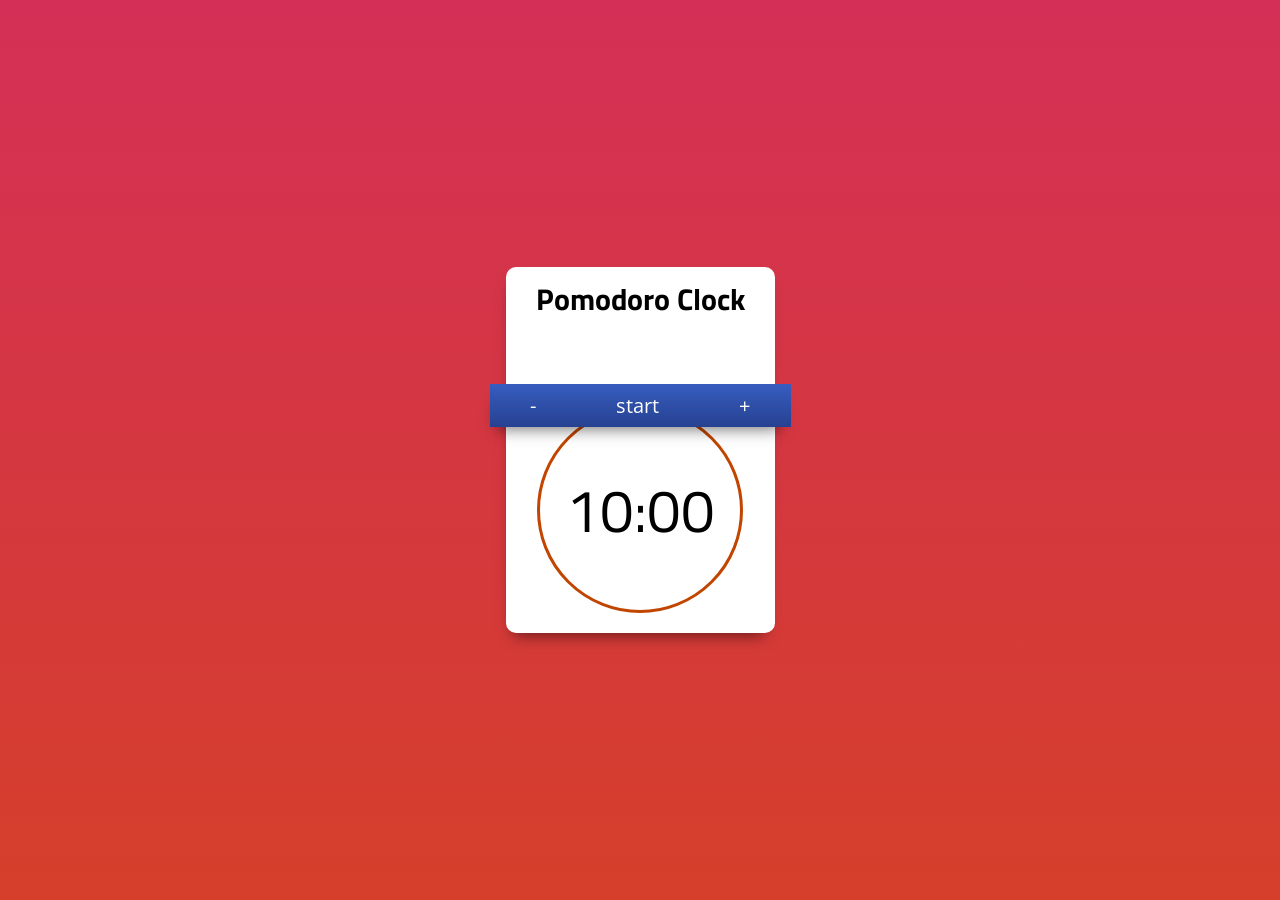
<file: pomodoro-clock/index.html>
<!DOCTYPE html><head><title>Pomodoro Clock</title><link rel="stylesheet" href="css/style.css"><link rel="stylesheet" href="css/normalize.css"><link rel="stylesheet" href="https://fonts.googleapis.com/css?family=Merriweather|Open+Sans|Titillium+Web"></head><body><div class="buttons"><button class="hidden" id="reset">reset</button><button id="minus">-</button><button id="start">start</button><button id="plus">+</button></div><div class="container"><h1>Pomodoro Clock</h1><div class="circle"><p id="timer">10:00</p></div></div></body><script src="js/pomodoro.js"></script>
</file>
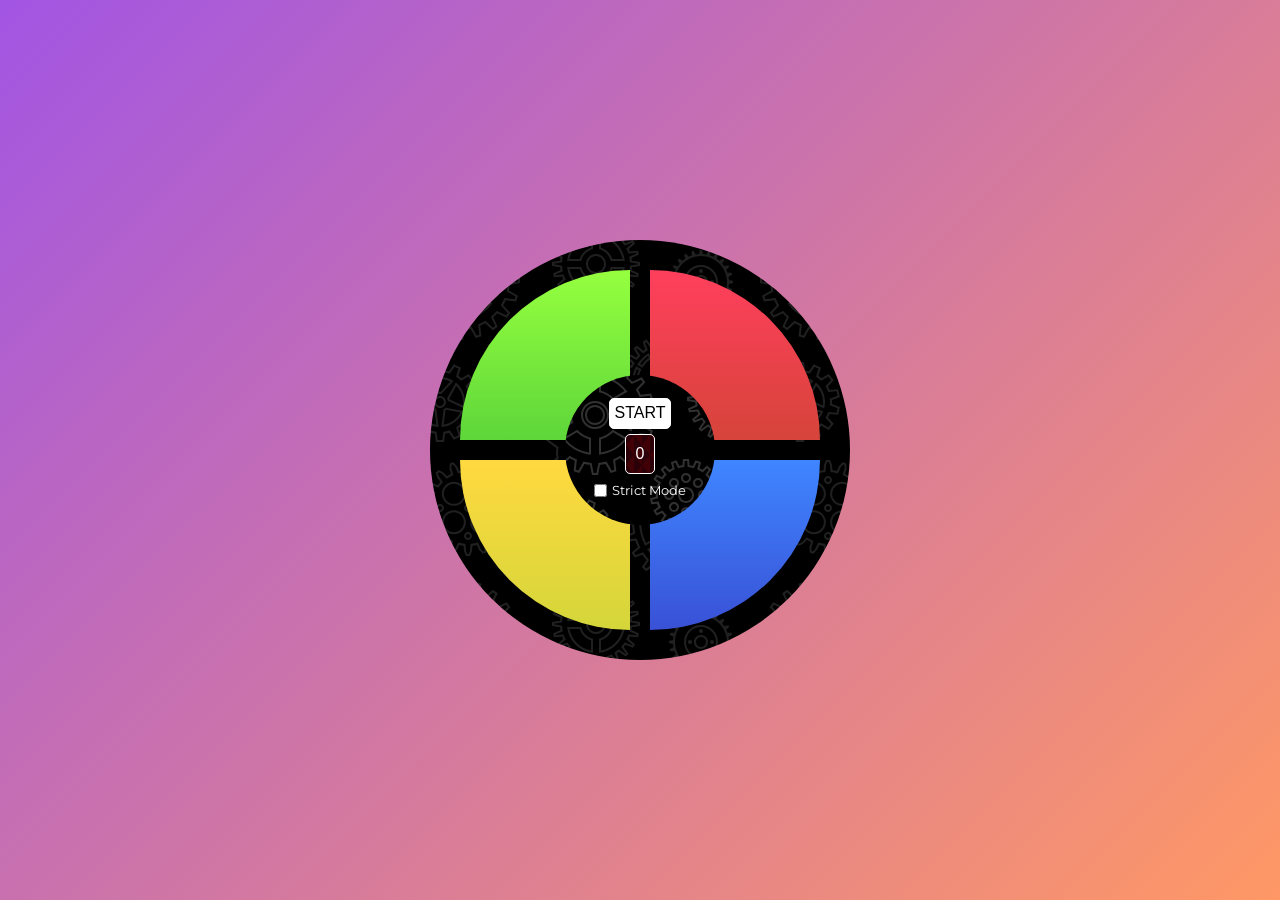
<file: simon-game/index.html>
<head><title>Simon Game</title><link rel="stylesheet" href="css/style.css"/><link rel="stylesheet" href="css/normalize.css"/><link rel="stylesheet" href="https://fonts.googleapis.com/css?family=Reem+Kufi|Scope+One|Yatra+One|Montserrat|Raleway"/><link rel="stylesheet" href="css/font-awesome.min.css"/><link rel="stylesheet" href="https://cdnjs.cloudflare.com/ajax/libs/animate.css/3.5.2/animate.min.css"/></head><body><div class="container"><div class="row"><div class="button" id="b1"></div><div class="button" id="b2"></div></div><div class="row"> <div class="button" id="b3"></div><div class="button" id="b4"></div></div><div class="center"><div class="panel"><p id="startbtn">START</p><div id="counter">0</div><div class="strict"><input id="strictCheck" type="checkbox"/><p id="strictText">Strict Mode</p></div></div></div></div></body><script src="js/simon.js"></script>
</file>
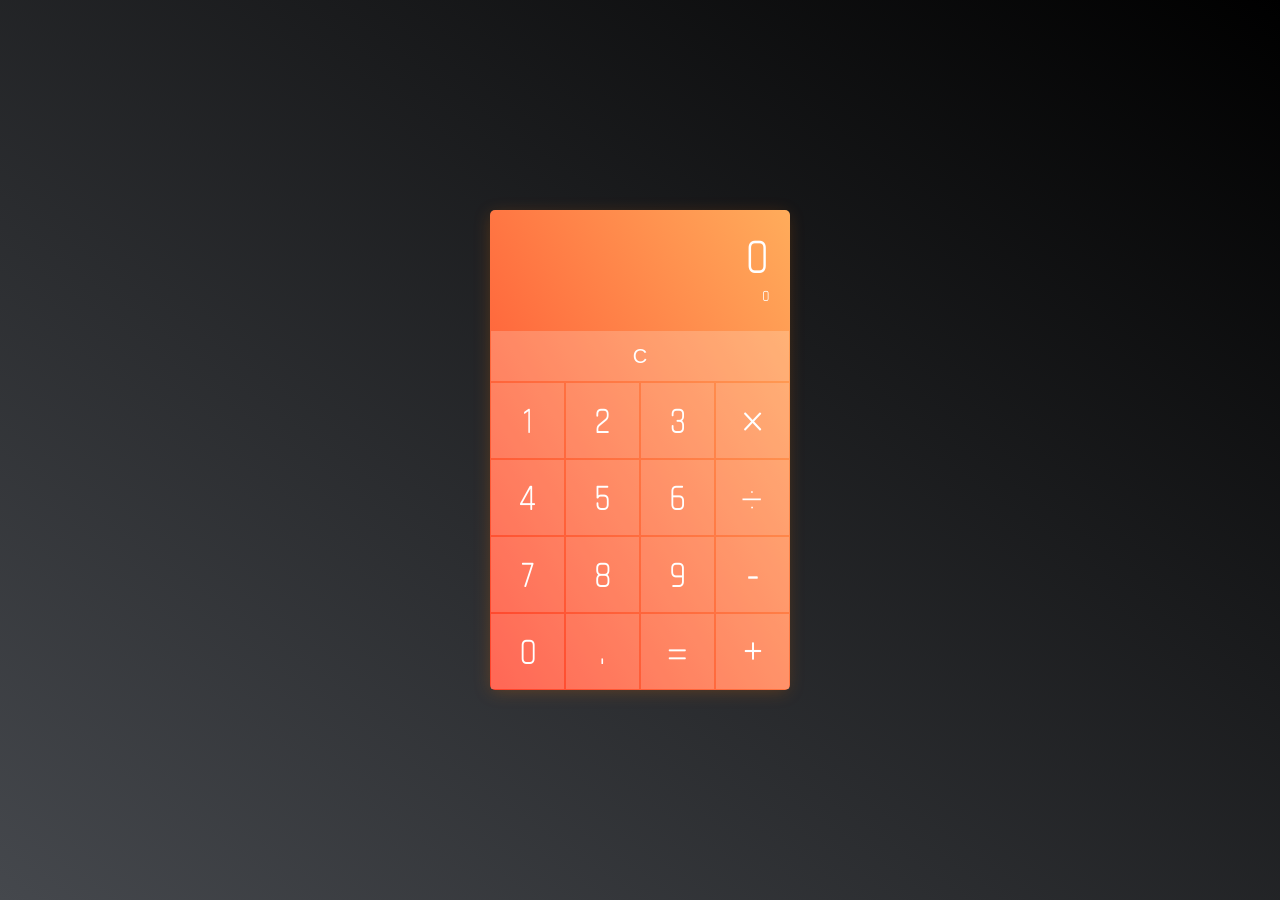
<file: simple-calculator/index.html>
<head><title>Calculadora</title><link href="css/style.css" rel="stylesheet"/><link href="css/normalize.css" rel="stylesheet"/><link href="https://fonts.googleapis.com/css?family=Arimo|Chathura:700|Lora" rel="stylesheet"/></head><body><div class="container"><div class="visor"><p id="current">0</p><p id="history">0</p></div><div class="ac"><button class="button" id="AC">C</button></div><div class="row"><button class="button num" id="1">1</button><button class="button num" id="2">2</button><button class="button num" id="3">3</button><button class="button math" id="mul">×</button></div><div class="row"><button class="button num" id="4">4</button><button class="button num" id="5">5</button><button class="button num" id="6">6</button><button class="button math" id="div">÷</button></div><div class="row"><button class="button num" id="7">7</button><button class="button num" id="8">8</button><button class="button num" id="9">9</button><button class="button math" id="minus">-</button></div><div class="row"><button class="button num" id="0">0</button><button class="button num" id="dec">.</button><button class="button equals" id="equals">=</button><button class="button math" id="plus">+</button></div></div><script src="js/calculadora.js"></script></body>
</file>
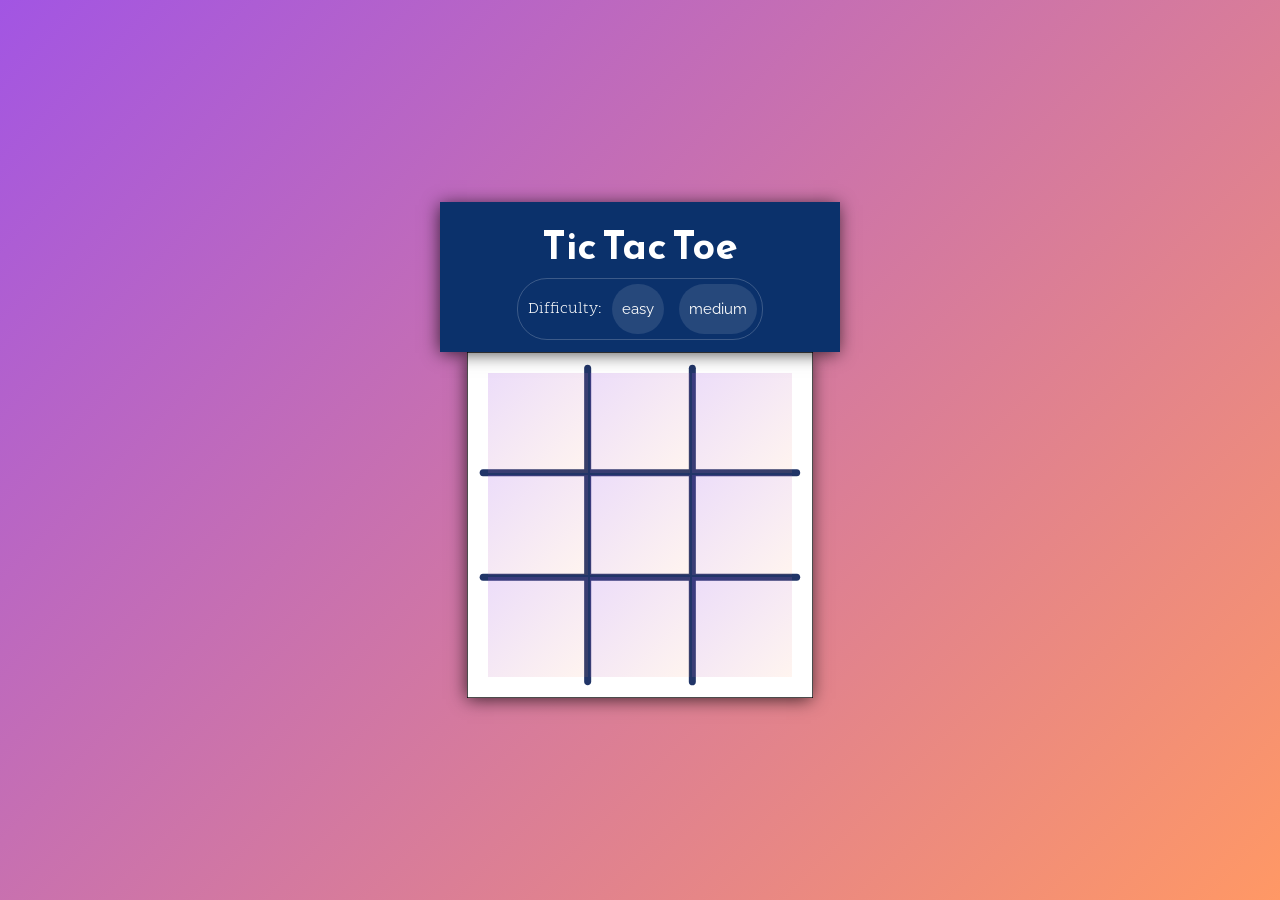
<file: tic-tac-toe/index.html>
<head><title>TicTacToe!</title><link rel="stylesheet" href="css/style.css"/><link rel="stylesheet" href="css/normalize.css"/><link rel="stylesheet" href="https://fonts.googleapis.com/css?family=Reem+Kufi|Scope+One|Yatra+One|Montserrat|Raleway"/><link rel="stylesheet" href="css/font-awesome.min.css"/><link rel="stylesheet" href="https://cdnjs.cloudflare.com/ajax/libs/animate.css/3.5.2/animate.min.css"/></head><body><div id="titlecard"><h1 id="title">Tic Tac Toe</h1><div class="playerSelect" id="difficultywindow"><p>Difficulty:</p><button id="selecteasy">easy</button><button id="selectmedium">medium</button></div><div class="playerSelect" id="selectwindow"><p>Choose your side:</p><button id="selectx">X</button><button id="selecto">O</button></div><div class="playerSelect" id="gameOverWindow"><p id="gameOverText">You lose!</p><i class="fa fa-check" id="replay"></i></div></div><div class="board"><div class="row"><div class="tile" id="1"></div><div class="tile" id="2"></div><div class="tile" id="3"></div></div><div class="row"><div class="tile" id="4"></div><div class="tile" id="5"></div><div class="tile" id="6"></div></div><div class="row"><div class="tile" id="7"></div><div class="tile" id="8"></div><div class="tile" id="9"></div></div></div></body><script src="js/tictactoe.js"></script><script src="https://code.jquery.com/jquery-3.1.1.min.js"></script>
</file>
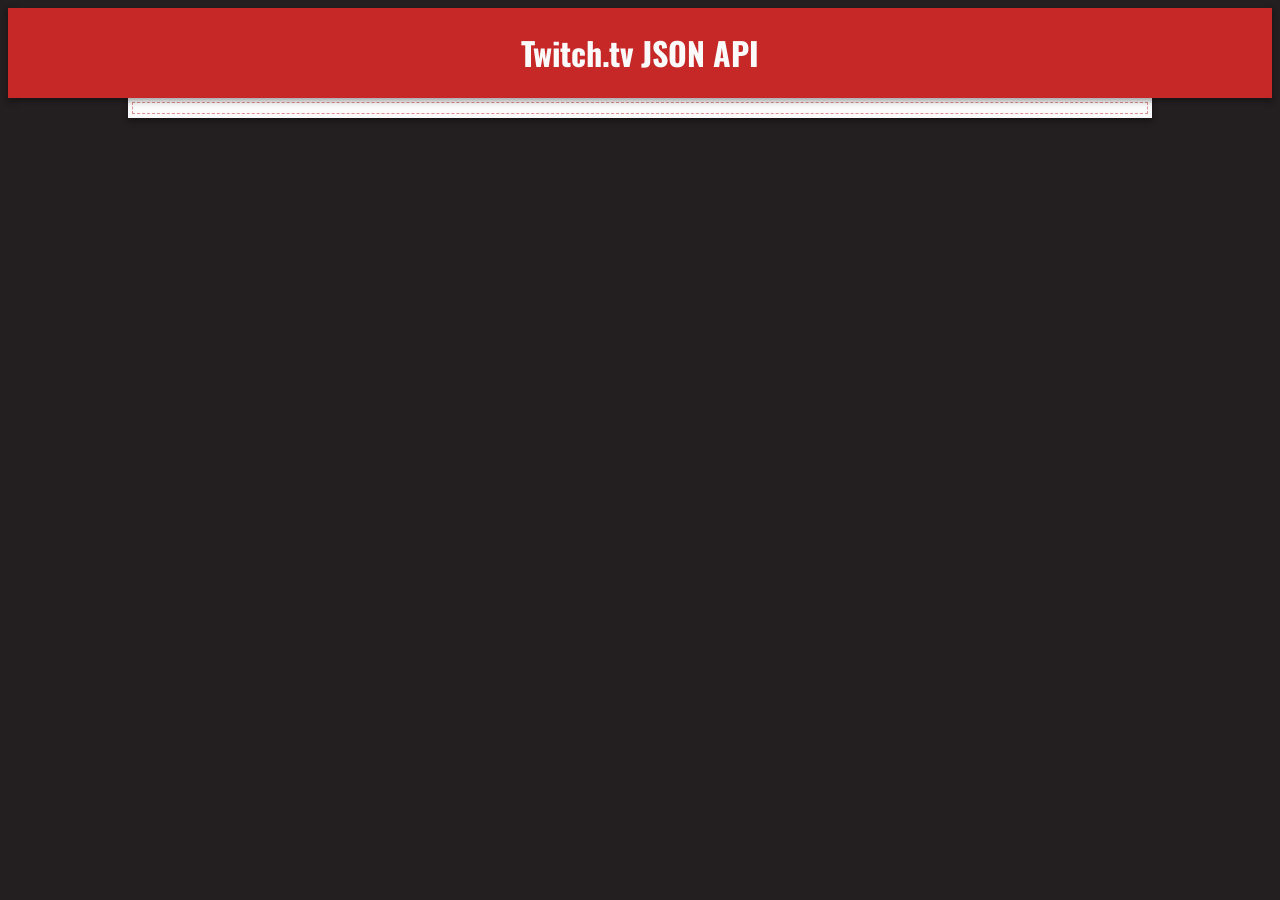
<file: twitch-json-api/index.html>
<html>
  <head>
    <title>Twitch JSON API</title>
    <link href="css/style.css" rel="stylesheet"/>
    <link href="https://necolas.github.io/normalize.css/5.0.0/normalize.css" rel="stylesheet"/>
    <link href="https://fonts.googleapis.com/css?family=Bree+Serif|Nunito+Sans|Oswald|Raleway|Roboto" rel="stylesheet"/>
    <link href="https://cdnjs.cloudflare.com/ajax/libs/animate.css/3.5.2/animate.min.css" rel="stylesheet"/>
  </head>
  <body>
    <div id="header">
      <h1 class="animated fadeIn" id="logotext">Twitch.tv JSON API</h1>
    </div>
    <div id="container"></div>
  </body>
</html>
<script src="https://code.jquery.com/jquery-3.1.1.min.js"></script>
<script src="js/script.js"></script>
</file>
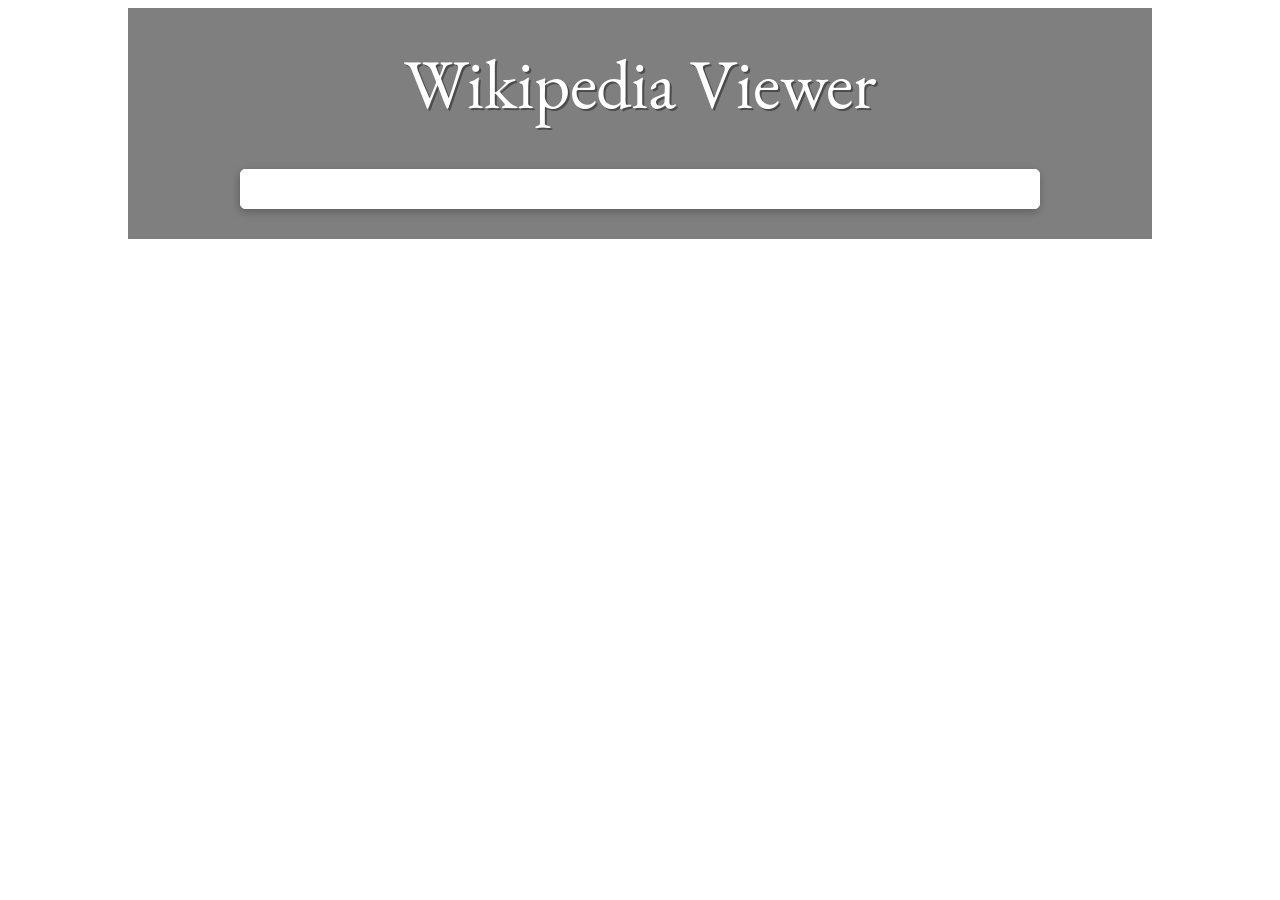
<file: wikipedia-viewer/index.html>
<html>
  <head>
    <script src="https://cdnjs.cloudflare.com/ajax/libs/jquery/3.1.1/jquery.min.js"></script>
    <title>Wikipedia Viewer</title>
    <link href="css/style.css" rel="stylesheet"/>
    <link href="https://fonts.googleapis.com/css?family=EB+Garamond|Roboto|Oswald|Droid+Serif" rel="stylesheet"/>
    <link href="https://necolas.github.io/normalize.css/5.0.0/normalize.css" rel="stylesheet"/>
    <link href="https://raw.github.com/daneden/animate.css/master/animate.css" rel="stylesheet"/>
  </head>
</html>
<body>
  <div class="center" id="container">
    <div class="big" id="title">Wikipedia Viewer</div>
    <form class="hidden" id="buscador">
      <input type="textarea" name="searchstring"/>
    </form>
  </div>
</body>
<script type="text/javascript" src="js/script.js"></script>
</file>
<file: pomodoro-clock/css/style.css>
.hidden {
  display: none !important;
}

button {
  padding: 10px 40px;
  background-image: -webkit-linear-gradient(#375dbf, #264191);
  background-image: linear-gradient(#375dbf, #264191);
  color: white;
  border: 0;
  font-family: Open Sans !important;
  font-size: 20px !important;
}

button:focus {
  outline: 0;
}

body {
  background-image: -webkit-linear-gradient(rgba(208, 27, 70, 0.91), rgba(207, 31, 7, 0.86));
  background-image: linear-gradient(rgba(208, 27, 70, 0.91), rgba(207, 31, 7, 0.86));
  display: -webkit-box;
  display: -ms-flexbox;
  display: flex;
  -webkit-box-pack: center;
      -ms-flex-pack: center;
          justify-content: center;
  -webkit-box-align: center;
      -ms-flex-align: center;
          align-items: center;
  -webkit-box-orient: vertical;
  -webkit-box-direction: normal;
      -ms-flex-direction: column;
          flex-direction: column;
  height: 100vh;
}

.buttons {
  position: absolute;
  display: -webkit-box;
  display: -ms-flexbox;
  display: flex;
  -webkit-box-pack: center;
      -ms-flex-pack: center;
          justify-content: center;
  background-image: -webkit-linear-gradient(#375dbf, #264191);
  background-image: linear-gradient(#375dbf, #264191);
  width: 301px;
  margin-top: -90px;
  box-shadow: -2px 11px 16px -9px rgba(0, 0, 0, 0.55);
}

.container {
  display: -webkit-box;
  display: -ms-flexbox;
  display: flex;
  -webkit-box-orient: vertical;
  -webkit-box-direction: normal;
      -ms-flex-direction: column;
          flex-direction: column;
  -webkit-box-align: center;
      -ms-flex-align: center;
          align-items: center;
  background-color: white;
  padding: 5px 20px 20px 20px;
  border-radius: 10px;
  box-shadow: -2px 11px 16px -9px rgba(0, 0, 0, 0.55);
}

.container h1 {
  margin: 10px;
  font-family: Titillium Web;
  font-size: 30px;
}

.container .circle {
  margin-top: 80px;
  width: 200px;
  height: 200px;
  border: 3px solid #c14500;
  border-radius: 300px;
  display: -webkit-box;
  display: -ms-flexbox;
  display: flex;
  -webkit-box-align: center;
      -ms-flex-align: center;
          align-items: center;
  -webkit-box-pack: center;
      -ms-flex-pack: center;
          justify-content: center;
}

.container .circle p {
  font-family: Titillium Web;
  font-size: 60px;
}

/*# sourceMappingURL=[data-uri] */
</file>
<file: simon-game/css/style.css>
body {
  display: -webkit-box;
  display: -ms-flexbox;
  display: flex;
  -webkit-box-orient: vertical;
  -webkit-box-direction: normal;
      -ms-flex-direction: column;
          flex-direction: column;
  -webkit-box-pack: center;
      -ms-flex-pack: center;
          justify-content: center;
  -webkit-box-align: center;
      -ms-flex-align: center;
          align-items: center;
  width: 100vw;
  height: 100vh;
  background: -webkit-linear-gradient(315deg, #a255e3 0%, #ff9865 100%);
  background: linear-gradient(135deg, #a255e3 0%, #ff9865 100%);
}

body .container {
  display: -webkit-box;
  display: -ms-flexbox;
  display: flex;
  -webkit-box-orient: vertical;
  -webkit-box-direction: normal;
      -ms-flex-direction: column;
          flex-direction: column;
  -webkit-box-align: center;
      -ms-flex-align: center;
          align-items: center;
  -webkit-box-pack: center;
      -ms-flex-pack: center;
          justify-content: center;
  width: 400px;
  height: 400px;
  background-color: black;
  border-radius: 100%;
  padding: 10px;
  margin: 0;
  background-image: url("data:image/svg+xml,%3Csvg width='360' height='360' viewBox='0 0 360 360' xmlns='http://www.w3.org/2000/svg'%3E%3Cg fill='%234f4f4f' fill-opacity='0.4' fill-rule='evenodd'%3E%3Cpath d='M0 52.702l8.38-4.838C7.486 45.41 7 42.762 7 40c0-2.762.487-5.41 1.38-7.864L0 27.298v25.404zm0-39.16C6.5 6.176 15.673 1.222 26 .198v17.15c-5.433.95-10.21 3.81-13.616 7.863L0 18.06v-4.518zm0 52.916c6.5 7.366 15.673 12.32 26 13.344v-17.15c-5.433-.95-10.21-3.81-13.616-7.863L0 61.94v4.518zm34 13.344c11.713-1.162 21.94-7.378 28.47-16.437L47.616 54.79C44.21 58.84 39.433 61.7 34 62.652v17.15zm32.476-23.36C68.74 51.424 70 45.86 70 40c0-5.86-1.26-11.425-3.524-16.44L51.62 32.135C52.514 34.59 53 37.238 53 40c0 2.762-.487 5.41-1.38 7.864l14.856 8.577zM62.47 16.634C55.94 7.575 45.713 1.36 34 .198v17.15c5.433.95 10.21 3.81 13.616 7.863l14.854-8.575zM0 50.392l5.976-3.45C5.34 44.738 5 42.41 5 40c0-2.41.34-4.738.976-6.942L0 29.608v20.784zm.503-34.35C6.275 8.942 14.56 3.97 24 2.472v13.253c-4.656 1.147-8.8 3.598-12.018 6.944L.502 16.04zm0 47.916C6.275 71.058 14.56 76.03 24 77.528V64.276c-4.656-1.147-8.8-3.598-12.018-6.944L.502 63.96zM36 77.528c9.44-1.497 17.725-6.47 23.497-13.57l-11.48-6.627C44.8 60.678 40.658 63.13 36 64.276V77.53zm29.505-23.957C67.117 49.357 68 44.78 68 40c0-4.78-.883-9.356-2.495-13.57l-11.48 6.628C54.658 35.262 55 37.59 55 40c0 2.41-.34 4.738-.976 6.942l11.48 6.63zm-6.008-37.528C53.725 8.942 45.44 3.97 36 2.472v13.253c4.656 1.147 8.8 3.598 12.018 6.944l11.48-6.628zM0 85.016l4.624-4.265c2.316 1.447 4.764 2.7 7.323 3.74l-1.2 10.24 2.66.864 5.05-8.99c2.627.648 5.34 1.08 8.12 1.276L28.6 98h2.8l2.024-10.12c2.78-.196 5.492-.628 8.12-1.277l5.048 8.99 2.662-.864-1.2-10.24c2.558-1.04 5.006-2.293 7.322-3.74l7.583 6.996 2.264-1.646-4.31-9.378c2.096-1.768 4.04-3.712 5.808-5.81l9.378 4.312 1.646-2.265-6.995-7.584c1.447-2.316 2.7-4.764 3.74-7.323l10.24 1.2.864-2.66-8.99-5.05c.648-2.627 1.08-5.34 1.276-8.12L88 41.4v-2.8l-10.12-2.024c-.196-2.78-.628-5.492-1.277-8.12l8.99-5.048-.864-2.662-10.24 1.2c-1.04-2.558-2.293-5.006-3.74-7.322l6.996-7.583L76.1 4.777l-9.378 4.31c-1.768-2.096-3.712-4.04-5.81-5.808L62.42 0H0v85.016zm0 2.67l4.84-4.467c1.607.935 3.27 1.785 4.983 2.542L8.606 96.136l5.706 1.854 5.115-9.11c1.806.39 3.65.68 5.523.868L27 100h6l2.05-10.252c1.874-.188 3.717-.48 5.523-.868l5.115 9.11 5.706-1.854-1.217-10.374c1.713-.757 3.376-1.607 4.982-2.543l7.68 7.084 4.854-3.526-4.368-9.503c1.388-1.242 2.707-2.56 3.95-3.95l9.502 4.37 3.526-4.855-7.085-7.68c.935-1.607 1.785-3.27 2.542-4.983l10.374 1.217 1.854-5.706-9.11-5.115c.39-1.806.68-3.65.868-5.523L90 43v-6l-10.252-2.05c-.188-1.874-.48-3.717-.868-5.523l9.11-5.115-1.854-5.706-10.374 1.217c-.757-1.713-1.607-3.376-2.543-4.982l7.084-7.68-3.526-4.854-9.503 4.368c-1.242-1.388-2.56-2.707-3.95-3.95L64.58 0H0v87.685zM30 54c7.732 0 14-6.268 14-14s-6.268-14-14-14-14 6.268-14 14 6.268 14 14 14zm0-2c6.627 0 12-5.373 12-12s-5.373-12-12-12-12 5.373-12 12 5.373 12 12 12zm0-2c5.523 0 10-4.477 10-10s-4.477-10-10-10-10 4.477-10 10 4.477 10 10 10zm0-2c4.418 0 8-3.582 8-8s-3.582-8-8-8-8 3.582-8 8 3.582 8 8 8zM122.67 92.05l-.503-6.05h-2.334l-.504 6.05c-2.185.128-4.3.506-6.323 1.107l-2.54-5.506-2.192.8 1.594 5.85c-1.983.86-3.845 1.94-5.557 3.214l-4.274-4.31-1.788 1.5 3.502 4.96c-1.555 1.47-2.94 3.12-4.127 4.913l-5.49-2.587-1.165 2.02 4.982 3.458c-.95 1.898-1.693 3.92-2.196 6.032l-6.04-.553-.404 2.298 5.868 1.546c-.12 1.054-.182 2.125-.182 3.21s.062 2.156.182 3.21l-5.868 1.545.405 2.298 6.038-.553c.503 2.113 1.245 4.134 2.196 6.032l-4.982 3.458 1.166 2.02 5.49-2.587c1.185 1.793 2.57 3.442 4.126 4.914l-3.502 4.96 1.787 1.498 4.273-4.31c1.712 1.274 3.574 2.356 5.556 3.215l-1.595 5.85 2.193.8 2.54-5.507c2.02.6 4.137.98 6.32 1.108l.505 6.05h2.334l.504-6.05c2.185-.128 4.3-.506 6.323-1.107l2.54 5.506 2.192-.8-1.594-5.85c1.983-.86 3.845-1.94 5.557-3.214l4.274 4.31 1.788-1.5-3.502-4.96c1.555-1.47 2.94-3.12 4.127-4.913l5.49 2.587 1.165-2.02-4.982-3.458c.95-1.898 1.693-3.92 2.196-6.032l6.04.553.404-2.298-5.868-1.546c.12-1.054.182-2.125.182-3.21s-.062-2.156-.182-3.21l5.868-1.545-.405-2.298-6.038.553c-.503-2.113-1.245-4.134-2.196-6.032l4.982-3.458-1.166-2.02-5.49 2.587c-1.185-1.793-2.57-3.442-4.126-4.914l3.502-4.96-1.787-1.498-4.273 4.31c-1.712-1.274-3.574-2.356-5.556-3.215l1.595-5.85-2.193-.8-2.54 5.507c-2.02-.6-4.137-.98-6.32-1.108zm-15.198 1.122c-1.02.508-2.004 1.072-2.953 1.687l-4.347-4.378-4.626 3.88 3.532 5.007c-.79.828-1.534 1.7-2.225 2.614l-5.522-2.6-3.02 5.23 4.974 3.457c-.46 1.055-.86 2.14-1.2 3.253l-6.016-.548-1.047 5.947 5.833 1.54c-.033.576-.05 1.155-.05 1.738s.017 1.162.05 1.737l-5.833 1.54 1.048 5.948 6.018-.548c.338 1.112.74 2.198 1.2 3.252l-4.975 3.455 3.02 5.23 5.522-2.6c.69.914 1.434 1.787 2.224 2.616l-3.533 5.007 4.626 3.88 4.346-4.376c.948.616 1.933 1.18 2.952 1.688l-1.622 5.968 5.675 2.066 2.606-5.642c1.09.252 2.2.445 3.33.576l.52 6.204h6.04l.52-6.204c1.13-.13 2.24-.324 3.33-.576l2.605 5.642 5.675-2.066-1.622-5.968c1.02-.508 2.004-1.072 2.953-1.687l4.347 4.378 4.626-3.88-3.532-5.007c.79-.828 1.534-1.7 2.225-2.614l5.522 2.6 3.02-5.23-4.974-3.457c.46-1.055.86-2.14 1.2-3.253l6.016.548 1.047-5.947-5.833-1.54c.033-.576.05-1.155.05-1.738s-.017-1.162-.05-1.737l5.833-1.54-1.048-5.948-6.018.548c-.338-1.112-.74-2.198-1.2-3.252l4.975-3.455-3.02-5.23-5.522 2.6c-.69-.914-1.434-1.787-2.224-2.616l3.533-5.007-4.626-3.88-4.346 4.376c-.948-.616-1.933-1.18-2.952-1.688l1.622-5.968-5.675-2.066-2.606 5.642c-1.09-.252-2.2-.445-3.33-.576L124.02 84h-6.04l-.52 6.204c-1.13.13-2.24.324-3.33.576l-2.605-5.642-5.675 2.066 1.622 5.968zM121 128c4.418 0 8-3.582 8-8s-3.582-8-8-8-8 3.582-8 8 3.582 8 8 8zm0-2c3.314 0 6-2.686 6-6s-2.686-6-6-6-6 2.686-6 6 2.686 6 6 6zm0-18c2.76 0 5-2.24 5-5s-2.24-5-5-5-5 2.24-5 5 2.24 5 5 5zm8.485 3.515c1.953 1.952 5.12 1.952 7.07 0 1.954-1.953 1.954-5.12 0-7.07-1.95-1.954-5.117-1.954-7.07 0-1.952 1.95-1.952 5.117 0 7.07zM133 120c0 2.76 2.24 5 5 5s5-2.24 5-5-2.24-5-5-5-5 2.24-5 5zm-3.515 8.485c-1.952 1.953-1.952 5.12 0 7.07 1.953 1.954 5.12 1.954 7.07 0 1.954-1.95 1.954-5.117 0-7.07-1.95-1.952-5.117-1.952-7.07 0zM121 132c-2.76 0-5 2.24-5 5s2.24 5 5 5 5-2.24 5-5-2.24-5-5-5zm-8.485-3.515c-1.953-1.952-5.12-1.952-7.07 0-1.954 1.953-1.954 5.12 0 7.07 1.95 1.954 5.117 1.954 7.07 0 1.952-1.95 1.952-5.117 0-7.07zM109 120c0-2.76-2.24-5-5-5s-5 2.24-5 5 2.24 5 5 5 5-2.24 5-5zm3.515-8.485c1.952-1.953 1.952-5.12 0-7.07-1.953-1.954-5.12-1.954-7.07 0-1.954 1.95-1.954 5.117 0 7.07 1.95 1.952 5.117 1.952 7.07 0zM121 106c1.657 0 3-1.343 3-3s-1.343-3-3-3-3 1.343-3 3 1.343 3 3 3zm9.9 4.1c1.17 1.172 3.07 1.172 4.242 0 1.172-1.17 1.172-3.07 0-4.242-1.17-1.172-3.07-1.172-4.243 0-1.172 1.17-1.172 3.07 0 4.243zm4.1 9.9c0 1.657 1.343 3 3 3s3-1.343 3-3-1.343-3-3-3-3 1.343-3 3zm-4.1 9.9c-1.172 1.17-1.172 3.07 0 4.242 1.17 1.172 3.07 1.172 4.242 0 1.172-1.17 1.172-3.07 0-4.243-1.17-1.172-3.07-1.172-4.243 0zM121 134c-1.657 0-3 1.343-3 3s1.343 3 3 3 3-1.343 3-3-1.343-3-3-3zm-9.9-4.1c-1.17-1.172-3.07-1.172-4.242 0-1.172 1.17-1.172 3.07 0 4.242 1.17 1.172 3.07 1.172 4.243 0 1.172-1.17 1.172-3.07 0-4.243zM107 120c0-1.657-1.343-3-3-3s-3 1.343-3 3 1.343 3 3 3 3-1.343 3-3zm4.1-9.9c1.172-1.17 1.172-3.07 0-4.242-1.17-1.172-3.07-1.172-4.242 0-1.172 1.17-1.172 3.07 0 4.243 1.17 1.172 3.07 1.172 4.243 0zM218.64 113.197c-4.648 2.87-8.574 6.795-11.443 11.442l5.2 3c2.338-3.738 5.505-6.905 9.244-9.243l-3-5.2zm1.73-1c4.672-2.53 9.984-4.025 15.63-4.183v6.003c-4.554.154-8.84 1.358-12.628 3.378l-3.002-5.2zm-14.174 14.173c-2.528 4.672-4.024 9.984-4.182 15.63h6.003c.154-4.554 1.358-8.84 3.378-12.628l-5.2-3.002zM202.014 144c.158 5.646 1.654 10.958 4.182 15.63l5.2-3.002c-2.02-3.787-3.225-8.074-3.38-12.628h-6.002zm5.183 17.36c2.87 4.648 6.795 8.574 11.442 11.443l3-5.2c-3.738-2.338-6.905-5.505-9.243-9.244l-5.2 3zm13.173 12.444c4.672 2.528 9.984 4.024 15.63 4.182v-6.003c-4.554-.154-8.84-1.358-12.628-3.378l-3.002 5.2zm17.63 4.182c5.646-.158 10.958-1.654 15.63-4.182l-3.002-5.2c-3.787 2.02-8.074 3.225-12.628 3.38v6.002zm17.36-5.183c4.648-2.87 8.574-6.795 11.443-11.442l-5.2-3c-2.338 3.738-5.505 6.905-9.244 9.243l3 5.2zm12.444-13.173c2.528-4.672 4.024-9.984 4.182-15.63h-6.003c-.154 4.554-1.358 8.84-3.378 12.628l5.2 3.002zm4.182-17.63c-.158-5.646-1.654-10.958-4.182-15.63l-5.2 3.002c2.02 3.787 3.225 8.074 3.38 12.628h6.002zm-5.183-17.36c-2.87-4.648-6.795-8.574-11.442-11.443l-3 5.2c3.738 2.338 6.905 5.505 9.243 9.244l5.2-3zM238 108.013c5.646.158 10.958 1.654 15.63 4.182l-3.002 5.2c-3.787-2.02-8.074-3.225-12.628-3.38v-6.002zm-20.03 8.023c-3.074 2.173-5.76 4.86-7.933 7.932l1.74 1.003c1.987-2.775 4.42-5.21 7.196-7.196l-1.004-1.74zm5.192-3.004c3.348-1.55 6.998-2.552 10.838-2.898v2.008c-3.477.334-6.787 1.243-9.833 2.63l-1.005-1.74zm-16.13 16.13c-1.548 3.347-2.55 6.997-2.897 10.837h2.008c.334-3.477 1.243-6.787 2.63-9.833l-1.74-1.005zM204.136 146c.346 3.84 1.35 7.49 2.898 10.838l1.74-1.005c-1.387-3.046-2.296-6.356-2.63-9.833h-2.008zm5.902 16.03c2.173 3.074 4.86 5.76 7.932 7.933l1.003-1.74c-2.775-1.987-5.21-4.42-7.196-7.196l-1.74 1.004zm13.125 10.937c3.348 1.55 6.998 2.552 10.838 2.898v-2.008c-3.477-.334-6.787-1.243-9.833-2.63l-1.005 1.74zM240 175.865c3.84-.346 7.49-1.35 10.838-2.898l-1.005-1.74c-3.046 1.387-6.356 2.296-9.833 2.63v2.008zm16.03-5.902c3.074-2.173 5.76-4.86 7.933-7.932l-1.74-1.003c-1.987 2.775-4.42 5.21-7.196 7.196l1.004 1.74zm10.937-13.125c1.55-3.348 2.552-6.998 2.898-10.838h-2.008c-.334 3.477-1.243 6.787-2.63 9.833l1.74 1.005zM269.865 140c-.346-3.84-1.35-7.49-2.898-10.838l-1.74 1.005c1.387 3.046 2.296 6.356 2.63 9.833h2.008zm-5.902-16.03c-2.173-3.074-4.86-5.76-7.932-7.933l-1.003 1.74c2.775 1.987 5.21 4.42 7.196 7.196l1.74-1.004zm-13.125-10.937c-3.348-1.55-6.998-2.552-10.838-2.898v2.008c3.477.334 6.787 1.243 9.833 2.63l1.005-1.74zm-10.32-9.88L240 99l-1-4h-4l-1 4-.52 4.153c-.872.076-1.737.18-2.593.31l-1.51-3.91-1.94-3.638-3.88.968-.003 4.123.5 4.136c-.83.283-1.645.592-2.448.927l-2.414-3.433-2.76-3.063-3.533 1.878.994 4 1.483 3.89c-.733.472-1.45.968-2.15 1.485l-3.187-2.758-3.42-2.305-2.972 2.677 1.933 3.642 2.378 3.41c-.61.643-1.197 1.306-1.763 1.988l-3.678-1.945-3.85-1.475-2.294 3.276 2.703 3.114 3.12 2.82c-.43.757-.837 1.53-1.217 2.315l-4.043-.998-4.092-.5-1.434 3.734 3.377 2.367 3.697 1.977c-.234.836-.443 1.683-.623 2.54l-4.173.01-4.092.504-.488 3.97 3.85 1.48 4.064 1.024c-.013.434-.02.87-.02 1.306 0 .437.007.872.02 1.306l-4.064 1.023-3.85 1.48.49 3.97 4.09.504 4.175.01c.18.856.39 1.703.624 2.54l-3.697 1.975-3.376 2.366 1.435 3.735 4.092-.5 4.042-.997c.38.786.785 1.558 1.215 2.314l-3.12 2.82-2.702 3.115 2.294 3.276 3.85-1.475 3.678-1.945c.566.682 1.154 1.345 1.763 1.988l-2.377 3.41-1.932 3.642 2.972 2.677 3.42-2.304 3.187-2.757c.7.517 1.417 1.013 2.15 1.485l-1.483 3.89-.995 4 3.53 1.878 2.762-3.063 2.414-3.432c.803.336 1.62.645 2.447.928l-.5 4.136.004 4.123 3.88.968 1.94-3.64 1.51-3.91c.856.132 1.72.236 2.594.312L234 187l1 4h4l1-4 .52-4.153c.872-.076 1.737-.18 2.593-.31l1.51 3.91 1.94 3.638 3.88-.968.003-4.123-.5-4.136c.83-.283 1.645-.592 2.448-.927l2.414 3.433 2.76 3.063 3.533-1.878-.994-4-1.483-3.89c.733-.472 1.45-.968 2.15-1.485l3.187 2.758 3.42 2.305 2.972-2.677-1.933-3.642-2.378-3.41c.61-.643 1.197-1.306 1.763-1.988l3.678 1.945 3.85 1.475 2.294-3.276-2.703-3.114-3.12-2.82c.43-.757.837-1.53 1.217-2.315l4.043.998 4.092.5 1.434-3.734-3.377-2.367-3.697-1.977c.234-.836.443-1.683.623-2.54l4.173-.01 4.092-.504.488-3.97-3.85-1.48-4.064-1.024c.013-.434.02-.87.02-1.306 0-.437-.007-.872-.02-1.306l4.064-1.023 3.85-1.48-.49-3.97-4.09-.504-4.175-.01c-.18-.856-.39-1.703-.624-2.54l3.697-1.975 3.376-2.366-1.435-3.735-4.092.5-4.042.997c-.38-.786-.785-1.558-1.215-2.314l3.12-2.82 2.702-3.115-2.294-3.276-3.85 1.475-3.678 1.945c-.566-.682-1.154-1.345-1.763-1.988l2.377-3.41 1.932-3.642-2.972-2.677-3.42 2.304-3.187 2.757c-.7-.517-1.417-1.013-2.15-1.485l1.483-3.89.995-4-3.53-1.878-2.762 3.063-2.414 3.432c-.803-.336-1.62-.645-2.447-.928l.5-4.136-.004-4.123-3.88-.968-1.94 3.64-1.51 3.91c-.856-.132-1.72-.236-2.594-.312zm-14.3 3.398c-1.825.54-3.594 1.213-5.294 2.008l-3.503-4.98-1.38-1.53-.882.468.497 2 2.163 5.674c-1.634.957-3.19 2.033-4.656 3.216l-4.614-3.994-1.71-1.15-.743.668.966 1.82 3.473 4.982c-1.367 1.328-2.635 2.757-3.79 4.277l-5.37-2.84-1.924-.738-.575.82 1.352 1.556 4.52 4.088c-.996 1.595-1.877 3.27-2.632 5.012l-5.893-1.455-2.046-.25-.36.933 1.69 1.184 5.366 2.868c-.582 1.78-1.035 3.615-1.35 5.5l-6.08.012-2.045.252-.122.993 1.924.74 5.904 1.486c-.07.935-.104 1.878-.104 2.83 0 .952.035 1.895.104 2.83l-5.905 1.485-1.925.74.122.993 2.046.252 6.08.013c.314 1.884.767 3.72 1.35 5.5l-5.368 2.867-1.688 1.184.36.933 2.045-.25 5.893-1.455c.755 1.742 1.636 3.417 2.632 5.012l-4.52 4.088-1.352 1.557.574.818 1.924-.737 5.368-2.84c1.156 1.52 2.424 2.95 3.79 4.278l-3.47 4.98-.967 1.822.743.67 1.71-1.152 4.614-3.994c1.466 1.183 3.022 2.26 4.656 3.216l-2.163 5.673-.497 2 .882.47 1.38-1.53 3.504-4.98c1.7.794 3.47 1.467 5.295 2.006l-.728 6.028v2.06l.972.243.97-1.82 2.192-5.675c1.83.36 3.706.588 5.62.675L236 187l.5 2h1l.5-2 .755-6.04c1.913-.087 3.79-.315 5.62-.675l2.192 5.676.97 1.82.97-.24v-2.062l-.726-6.03c1.827-.538 3.596-1.21 5.296-2.006l3.503 4.98 1.38 1.53.882-.468-.497-2-2.163-5.674c1.634-.957 3.19-2.033 4.656-3.216l4.614 3.994 1.71 1.15.743-.668-.966-1.82-3.473-4.982c1.367-1.328 2.635-2.757 3.79-4.277l5.37 2.84 1.924.738.575-.82-1.352-1.556-4.52-4.088c.996-1.595 1.877-3.27 2.632-5.012l5.893 1.455 2.046.25.36-.933-1.69-1.184-5.366-2.868c.582-1.78 1.035-3.615 1.35-5.5l6.08-.012 2.045-.252.122-.993-1.924-.74-5.904-1.486c.07-.935.104-1.878.104-2.83 0-.952-.035-1.895-.104-2.83l5.905-1.485 1.925-.74-.122-.993-2.046-.252-6.08-.013c-.314-1.884-.767-3.72-1.35-5.5l5.368-2.867 1.688-1.184-.36-.933-2.045.25-5.893 1.455c-.755-1.742-1.636-3.417-2.632-5.012l4.52-4.088 1.352-1.557-.574-.818-1.924.737-5.368 2.84c-1.156-1.52-2.424-2.95-3.79-4.278l3.47-4.98.967-1.822-.743-.67-1.71 1.152-4.614 3.994c-1.466-1.183-3.022-2.26-4.656-3.216l2.163-5.673.497-2-.882-.47-1.38 1.53-3.504 4.98c-1.7-.794-3.47-1.467-5.295-2.006l.728-6.028v-2.06l-.972-.243-.97 1.82-2.192 5.675c-1.83-.36-3.706-.588-5.62-.675L238 99l-.5-2h-1l-.5 2-.755 6.04c-1.913.087-3.79.315-5.62.675l-2.192-5.676-.97-1.82-.97.24v2.062l.726 6.03zM237 156c7.18 0 13-5.82 13-13s-5.82-13-13-13-13 5.82-13 13 5.82 13 13 13zm0-2c6.075 0 11-4.925 11-11s-4.925-11-11-11-11 4.925-11 11 4.925 11 11 11zM137.153 27c1.4 13.62 12.227 24.447 25.847 25.847V38.7c-5.877-1.193-10.507-5.823-11.7-11.7h-14.147zm12.563-27c-6.896 4.688-11.665 12.27-12.563 21H151.3c1.193-5.877 5.823-10.507 11.7-11.7V0h-13.284zM169 52.847c13.62-1.4 24.447-12.227 25.847-25.847H180.7c-1.193 5.877-5.823 10.507-11.7 11.7v14.147zM182.284 0c6.896 4.688 11.665 12.27 12.563 21H180.7c-1.193-5.877-5.823-10.507-11.7-11.7V0h13.284zm-42.822 29c2.04 10.903 10.635 19.497 21.538 21.538V40.253c-5.368-1.65-9.603-5.885-11.253-11.253h-10.285zm14.156-29c-7.263 3.755-12.604 10.71-14.156 19h10.285c1.65-5.368 5.885-9.603 11.253-11.253V0h-7.382zM171 50.538c10.903-2.04 19.497-10.635 21.538-21.538h-10.285c-1.65 5.368-5.885 9.603-11.253 11.253v10.285zM178.382 0c7.263 3.755 12.604 10.71 14.156 19h-10.285c-1.65-5.368-5.885-9.603-11.253-11.253V0h7.382zm-40.84 0l.737 1.03c-.574.69-1.123 1.405-1.644 2.138l-7.74-2.9-2 3.464 6.376 5.25c-.374.816-.72 1.648-1.034 2.495l-8.22-.797-1.036 3.864 7.522 3.422c-.15.88-.266 1.773-.35 2.675L122 22v4l8.155 1.36c.083.9.2 1.793.35 2.674l-7.523 3.422 1.035 3.864 8.22-.797c.315.847.66 1.68 1.035 2.495l-6.377 5.25 2 3.464 7.74-2.9c.522.733 1.07 1.447 1.644 2.138l-4.807 6.728 2.83 2.83 6.727-4.807c.69.574 1.405 1.123 2.138 1.644l-2.9 7.74 3.464 2 5.25-6.376c.816.374 1.648.72 2.495 1.034l-.797 8.22 3.864 1.036 3.422-7.522c.88.15 1.773.266 2.675.35L164 68h4l1.36-8.155c.9-.083 1.793-.2 2.674-.35l3.422 7.523 3.864-1.035-.797-8.22c.847-.315 1.68-.66 2.495-1.035l5.25 6.377 3.464-2-2.9-7.74c.733-.522 1.447-1.07 2.138-1.644l6.728 4.807 2.83-2.83-4.807-6.727c.574-.69 1.123-1.405 1.644-2.138l7.74 2.9 2-3.464-6.376-5.25c.374-.816.72-1.648 1.034-2.495l8.22.797 1.036-3.864-7.522-3.422c.15-.88.266-1.773.35-2.675L210 26v-4l-8.155-1.36c-.083-.9-.2-1.793-.35-2.674l7.523-3.422-1.035-3.864-8.22.797c-.315-.847-.66-1.68-1.035-2.495l6.377-5.25-2-3.464-7.74 2.9c-.522-.733-1.07-1.447-1.644-2.138l.737-1.03h-56.914zm2.426 0l.836 1.17c-1.242 1.37-2.373 2.84-3.38 4.4l-7.63-2.86-.334.58 6.288 5.175c-.842 1.637-1.555 3.35-2.126 5.128l-8.105-.785-.172.644 7.414 3.372c-.385 1.786-.63 3.624-.72 5.503l-8.04 1.34v.666l8.04 1.34c.09 1.88.335 3.717.72 5.503l-7.415 3.372.172.644 8.105-.785c.57 1.777 1.284 3.49 2.126 5.128l-6.288 5.176.334.58 7.63-2.86c1.007 1.56 2.138 3.03 3.38 4.4l-4.738 6.633.47.47 6.635-4.737c1.37 1.242 2.84 2.373 4.4 3.38l-2.86 7.63.58.334 5.175-6.288c1.637.842 3.35 1.555 5.128 2.126l-.785 8.105.644.172 3.372-7.414c1.786.385 3.624.63 5.503.72l1.34 8.04h.666l1.34-8.04c1.88-.09 3.717-.335 5.503-.72l3.372 7.415.644-.172-.785-8.105c1.777-.57 3.49-1.284 5.128-2.126l5.176 6.288.58-.334-2.86-7.63c1.56-1.007 3.03-2.138 4.4-3.38l6.633 4.738.47-.47-4.737-6.635c1.242-1.37 2.373-2.84 3.38-4.4l7.63 2.86.334-.58-6.288-5.175c.842-1.637 1.555-3.35 2.126-5.128l8.105.785.172-.644-7.414-3.372c.385-1.786.63-3.624.72-5.503l8.04-1.34v-.666l-8.04-1.34c-.09-1.88-.335-3.717-.72-5.503l7.415-3.372-.172-.644-8.105.785c-.57-1.777-1.284-3.49-2.126-5.128l6.288-5.176-.334-.58-7.63 2.86c-1.007-1.56-2.138-3.03-3.38-4.4l.836-1.17h-52.064zM166 34c5.523 0 10-4.477 10-10s-4.477-10-10-10-10 4.477-10 10 4.477 10 10 10zm0-2c4.418 0 8-3.582 8-8s-3.582-8-8-8-8 3.582-8 8 3.582 8 8 8zM126.49 208.15c-.32 1.566-.49 3.19-.49 4.85 0 1.66.17 3.284.49 4.85l-10.667 7.954 6 10.392 12.227-5.263c2.412 2.147 5.26 3.815 8.396 4.854L144 249h12l1.554-13.213c3.136-1.04 5.984-2.707 8.396-4.854l12.227 5.263 6-10.392-10.667-7.954c.32-1.566.49-3.19.49-4.85 0-1.66-.17-3.284-.49-4.85l10.667-7.954-6-10.392-12.227 5.263c-2.412-2.147-5.26-3.815-8.396-4.854L156 177h-12l-1.554 13.213c-3.136 1.04-5.984 2.707-8.396 4.854l-12.227-5.263-6 10.392 10.667 7.954zm29.246-16.395l-1.5-12.755h-8.47l-1.502 12.755c-3.755 1.012-7.113 2.992-9.79 5.658l-11.8-5.08-4.237 7.335 10.297 7.677c-.48 1.805-.734 3.7-.734 5.655s.255 3.85.734 5.655l-10.297 7.677 4.236 7.336 11.802-5.08c2.676 2.665 6.034 4.645 9.79 5.657l1.5 12.755h8.47l1.5-12.755c3.756-1.012 7.114-2.992 9.79-5.658l11.802 5.08 4.236-7.335-10.297-7.677c.48-1.805.734-3.7.734-5.655s-.255-3.85-.734-5.655l10.297-7.677-4.236-7.336-11.802 5.08c-2.676-2.665-6.034-4.645-9.79-5.657zM150 225c6.627 0 12-5.373 12-12s-5.373-12-12-12-12 5.373-12 12 5.373 12 12 12zm0-2c5.523 0 10-4.477 10-10s-4.477-10-10-10-10 4.477-10 10 4.477 10 10 10zM136.115 288.14c-1.552-.73-3.286-1.14-5.115-1.14-1.83 0-3.563.41-5.115 1.14l3.013 5.218c.654-.244 1.362-.377 2.102-.377.74 0 1.448.134 2.102.378l3.013-5.217zm1.73 1.003c2.86 1.99 4.81 5.19 5.114 8.857h-6.024c-.243-1.458-1.01-2.738-2.102-3.64l3.012-5.217zm-13.69 0c-2.86 1.99-4.81 5.19-5.114 8.857h6.024c.243-1.458 1.01-2.738 2.102-3.64l-3.012-5.217zM119.04 300c.304 3.668 2.256 6.868 5.114 8.857l3.012-5.217c-1.09-.902-1.86-2.182-2.102-3.64h-6.023zm6.845 9.86c1.552.73 3.286 1.14 5.115 1.14 1.83 0 3.563-.41 5.115-1.14l-3.013-5.218c-.654.244-1.362.377-2.102.377-.74 0-1.448-.134-2.102-.378l-3.013 5.217zm11.96-1.003c2.86-1.99 4.81-5.19 5.114-8.857h-6.024c-.243 1.458-1.01 2.738-2.102 3.64l3.012 5.217zm-4.672-19.62c-.7-.155-1.427-.237-2.173-.237s-1.473.082-2.173.237l1.052 1.822c.365-.052.74-.08 1.12-.08.38 0 .755.028 1.12.08l1.053-1.823zm5.195 3.002c.98 1.065 1.73 2.345 2.174 3.76h-2.103c-.284-.702-.664-1.354-1.123-1.94l1.05-1.82zm-14.736 0c-.98 1.065-1.73 2.345-2.174 3.76h2.103c.284-.702.664-1.354 1.123-1.94l-1.05-1.82zm-2.174 9.76c.444 1.415 1.195 2.695 2.174 3.76l1.05-1.82c-.458-.586-.838-1.238-1.12-1.94h-2.104zm7.37 6.763c.7.155 1.426.237 2.172.237.746 0 1.473-.082 2.173-.237l-1.052-1.822c-.365.052-.74.08-1.12.08-.38 0-.755-.028-1.12-.08l-1.053 1.823zm9.54-3.002c.98-1.065 1.73-2.345 2.174-3.76h-2.103c-.284.702-.664 1.354-1.123 1.94l1.05 1.82zm15.164-15.043c-.224-.61-.472-1.207-.743-1.792l2.96-3.06-1-1.73-4.134 1.034c-.373-.53-.766-1.04-1.18-1.536l2.07-3.726-1.414-1.414-3.726 2.07c-.495-.414-1.007-.807-1.535-1.18l1.036-4.133-1.732-1-3.06 2.96c-.584-.27-1.182-.518-1.79-.742l-.07-4.255-1.933-.518-2.19 3.652c-.63-.108-1.27-.192-1.92-.25L132 271h-2l-1.17 4.097c-.65.058-1.29.142-1.92.25l-2.19-3.652-1.933.518-.07 4.255c-.61.224-1.207.472-1.792.743l-3.06-2.96-1.73 1 1.034 4.134c-.53.373-1.04.766-1.536 1.18l-3.726-2.07-1.414 1.414 2.07 3.726c-.414.495-.807 1.007-1.18 1.535l-4.133-1.036-1 1.732 2.96 3.06c-.27.584-.518 1.182-.742 1.79l-4.255.07-.518 1.933 3.652 2.19c-.108.63-.192 1.27-.25 1.92L103 298v2l4.097 1.17c.058.65.142 1.29.25 1.92l-3.652 2.19.518 1.933 4.255.07c.224.61.472 1.207.743 1.792l-2.96 3.06 1 1.73 4.134-1.034c.373.53.766 1.04 1.18 1.536l-2.07 3.726 1.414 1.414 3.726-2.07c.495.414 1.007.807 1.535 1.18l-1.036 4.133 1.732 1 3.06-2.96c.584.27 1.182.518 1.79.742l.07 4.255 1.933.518 2.19-3.652c.63.108 1.27.192 1.92.25L130 327h2l1.17-4.097c.65-.058 1.29-.142 1.92-.25l2.19 3.652 1.933-.518.07-4.255c.61-.224 1.207-.472 1.792-.743l3.06 2.96 1.73-1-1.034-4.134c.53-.373 1.04-.766 1.536-1.18l3.726 2.07 1.414-1.414-2.07-3.726c.414-.495.807-1.007 1.18-1.535l4.133 1.036 1-1.732-2.96-3.06c.27-.584.518-1.182.742-1.79l4.255-.07.518-1.933-3.652-2.19c.108-.63.192-1.27.25-1.92L159 300v-2l-4.097-1.17c-.058-.65-.142-1.29-.25-1.92l3.652-2.19-.518-1.933-4.255-.07zM109 299c0 12.15 9.85 22 22 22s22-9.85 22-22-9.85-22-22-22-22 9.85-22 22zm18 0c0 2.21 1.79 4 4 4s4-1.79 4-4-1.79-4-4-4-4 1.79-4 4zm2 0c0 1.105.895 2 2 2s2-.895 2-2-.895-2-2-2-2 .895-2 2zm15 0c0 2.21 1.79 4 4 4s4-1.79 4-4-1.79-4-4-4-4 1.79-4 4zm2 0c0 1.105.895 2 2 2s2-.895 2-2-.895-2-2-2-2 .895-2 2zm-8.5 11.258c-1.913 1.105-2.57 3.55-1.464 5.464 1.104 1.914 3.55 2.57 5.464 1.465 1.913-1.105 2.57-3.55 1.464-5.465-1.104-1.913-3.55-2.568-5.464-1.464zm-13 0c-1.913-1.104-4.36-.45-5.464 1.464-1.105 1.914-.45 4.36 1.464 5.465 1.913 1.104 4.36.45 5.464-1.465 1.105-1.913.45-4.36-1.464-5.464zM118 299c0-2.21-1.79-4-4-4s-4 1.79-4 4 1.79 4 4 4 4-1.79 4-4zm6.5-11.258c1.913-1.105 2.57-3.55 1.464-5.464-1.104-1.914-3.55-2.57-5.464-1.465-1.913 1.105-2.57 3.55-1.464 5.465 1.104 1.913 3.55 2.568 5.464 1.464zm13 0c1.913 1.104 4.36.45 5.464-1.464 1.105-1.914.45-4.36-1.464-5.465-1.913-1.104-4.36-.45-5.464 1.465-1.105 1.913-.45 4.36 1.464 5.464zm1 24.248c-.957.553-1.284 1.776-.732 2.732.552.957 1.775 1.285 2.732.732.957-.552 1.284-1.775.732-2.732-.552-.956-1.775-1.284-2.732-.732zm-15 0c-.957-.552-2.18-.224-2.732.732-.552.957-.225 2.18.732 2.732.957.553 2.18.225 2.732-.732.552-.956.225-2.18-.732-2.732zM116 299c0-1.105-.895-2-2-2s-2 .895-2 2 .895 2 2 2 2-.895 2-2zm7.5-12.99c.957-.553 1.284-1.776.732-2.732-.552-.957-1.775-1.285-2.732-.732-.957.552-1.284 1.775-.732 2.732.552.956 1.775 1.284 2.732.732zm15 0c.957.552 2.18.224 2.732-.732.552-.957.225-2.18-.732-2.732-.957-.553-2.18-.225-2.732.732-.552.956-.225 2.18.732 2.732zM248.997 275.802c-.643 1.607-.997 3.36-.997 5.198 0 1.837.354 3.59.997 5.198l-33.873 19.556C211.214 298.366 209 289.94 209 281c0-8.94 2.214-17.366 6.124-24.754l33.873 19.556zM251 272.34c2.173-2.758 5.36-4.678 9-5.198v-39.105c-18.067.67-33.822 10.384-42.873 24.746L251 272.34zm0 17.32c2.173 2.758 5.36 4.678 9 5.198v39.105c-18.067-.67-33.822-10.384-42.873-24.746L251 289.66zm13 5.198c3.64-.52 6.827-2.44 9-5.197l33.873 19.557c-9.05 14.362-24.806 24.076-42.873 24.746v-39.105zm11.003-8.66c.643-1.607.997-3.36.997-5.198 0-1.837-.354-3.59-.997-5.198l33.873-19.556C312.786 263.634 315 272.06 315 281c0 8.94-2.214 17.366-6.124 24.754l-33.873-19.556zM273 272.338c-2.173-2.756-5.36-4.676-9-5.196v-39.105c18.067.67 33.822 10.384 42.873 24.746L273 272.34zm-57.042-13.3C212.78 265.687 211 273.135 211 281c0 7.864 1.78 15.312 4.958 21.963l30.622-17.68c-.378-1.363-.58-2.8-.58-4.283 0-1.484.202-2.92.58-4.284l-30.622-17.68zm4.007-6.926c8.486-12.325 22.253-20.733 38.035-21.957v35.35c-2.86.735-5.41 2.242-7.416 4.285l-30.62-17.678zm0 57.776c8.486 12.325 22.253 20.733 38.035 21.957v-35.35c-2.86-.735-5.41-2.242-7.416-4.285l-30.62 17.678zM266 331.845c15.782-1.224 29.55-9.632 38.035-21.957l-30.62-17.678c-2.005 2.043-4.555 3.55-7.415 4.286v35.35zm42.042-28.882c3.178-6.65 4.958-14.1 4.958-21.963 0-7.864-1.78-15.312-4.958-21.963l-30.622 17.68c.378 1.363.58 2.8.58 4.283 0 1.484-.202 2.92-.58 4.284l30.622 17.68zm-4.007-50.85c-8.486-12.326-22.253-20.734-38.035-21.958v35.35c2.86.735 5.41 2.242 7.416 4.285l30.62-17.678zm-59.618-26.4c-3.15 1-6.184 2.264-9.076 3.763l-5.185-6.3-2.31 1.333 2.865 7.646c-2.765 1.774-5.37 3.778-7.786 5.982l-6.65-4.75-1.886 1.886 4.75 6.65c-2.204 2.417-4.208 5.02-5.982 7.786l-7.647-2.865-1.334 2.31 6.3 5.186c-1.5 2.893-2.762 5.927-3.763 9.077l-8.12-.787-.69 2.576 7.43 3.38c-.69 3.157-1.12 6.41-1.272 9.737l-8.06 1.344v2.666l8.06 1.344c.152 3.327.583 6.58 1.272 9.738l-7.428 3.38.69 2.575 8.12-.787c1 3.15 2.263 6.184 3.762 9.076l-6.3 5.185 1.333 2.31 7.646-2.865c1.774 2.765 3.778 5.37 5.982 7.786l-4.75 6.65 1.886 1.886 6.65-4.75c2.417 2.204 5.02 4.208 7.786 5.982l-2.865 7.647 2.31 1.334 5.186-6.3c2.893 1.5 5.927 2.762 9.077 3.763l-.787 8.12 2.576.69 3.38-7.43c3.157.69 6.41 1.12 9.737 1.272l1.344 8.06h2.666l1.344-8.06c3.327-.152 6.58-.583 9.738-1.272l3.38 7.428 2.575-.69-.787-8.12c3.15-1 6.184-2.263 9.076-3.762l5.185 6.3 2.31-1.333-2.865-7.646c2.765-1.774 5.37-3.778 7.786-5.982l6.65 4.75 1.886-1.886-4.75-6.65c2.204-2.417 4.208-5.02 5.982-7.786l7.647 2.865 1.334-2.31-6.3-5.186c1.5-2.893 2.762-5.927 3.763-9.077l8.12.787.69-2.576-7.43-3.38c.69-3.157 1.12-6.41 1.272-9.737l8.06-1.344v-2.666l-8.06-1.344c-.152-3.327-.583-6.58-1.272-9.738l7.428-3.38-.69-2.575-8.12.787c-1-3.15-2.263-6.184-3.762-9.076l6.3-5.185-1.333-2.31-7.646 2.865c-1.774-2.765-3.778-5.37-5.982-7.786l4.75-6.65-1.886-1.886-6.65 4.75c-2.417-2.204-5.02-4.208-7.786-5.982l2.865-7.647-2.31-1.334-5.186 6.3c-2.893-1.5-5.927-2.762-9.077-3.763l.787-8.12-2.576-.69-3.38 7.43c-3.157-.69-6.41-1.12-9.737-1.272l-1.344-8.06h-2.666l-1.344 8.06c-3.327.152-6.58.583-9.738 1.272l-3.38-7.428-2.575.69.787 8.12zm-2.118-1.404c-2.214.768-4.368 1.663-6.454 2.675l-5.248-6.375-5.196 3 2.9 7.74c-1.928 1.31-3.776 2.732-5.534 4.252l-6.73-4.807-4.243 4.243 4.807 6.73c-1.52 1.758-2.94 3.606-4.252 5.534l-7.74-2.9-3 5.196 6.375 5.248c-1.012 2.086-1.907 4.24-2.676 6.453l-8.216-.797-1.553 5.795 7.52 3.42c-.432 2.265-.736 4.575-.904 6.923L194 278v6l8.156 1.36c.168 2.347.472 4.657.903 6.922l-7.52 3.42 1.554 5.795 8.215-.796c.768 2.214 1.663 4.368 2.675 6.454l-6.375 5.248 3 5.196 7.74-2.9c1.31 1.928 2.732 3.776 4.252 5.534l-4.807 6.73 4.243 4.243 6.73-4.807c1.758 1.52 3.606 2.94 5.534 4.252l-2.9 7.74 5.196 3 5.248-6.375c2.086 1.012 4.24 1.907 6.453 2.676l-.797 8.216 5.795 1.553 3.42-7.52c2.265.432 4.575.736 6.923.904L259 349h6l1.36-8.156c2.347-.168 4.657-.472 6.922-.903l3.42 7.52 5.795-1.554-.796-8.215c2.214-.768 4.368-1.663 6.454-2.675l5.248 6.375 5.196-3-2.9-7.74c1.928-1.31 3.776-2.732 5.534-4.252l6.73 4.807 4.243-4.243-4.807-6.73c1.52-1.758 2.94-3.606 4.252-5.534l7.74 2.9 3-5.196-6.375-5.248c1.012-2.086 1.907-4.24 2.676-6.453l8.216.797 1.553-5.795-7.52-3.42c.432-2.265.736-4.575.904-6.923L330 284v-6l-8.156-1.36c-.168-2.347-.472-4.657-.903-6.922l7.52-3.42-1.554-5.795-8.215.796c-.768-2.214-1.663-4.368-2.675-6.454l6.375-5.248-3-5.196-7.74 2.9c-1.31-1.928-2.732-3.776-4.252-5.534l4.807-6.73-4.243-4.243-6.73 4.807c-1.758-1.52-3.606-2.94-5.534-4.252l2.9-7.74-5.196-3-5.248 6.375c-2.086-1.012-4.24-1.907-6.453-2.676l.797-8.216-5.795-1.553-3.42 7.52c-2.265-.432-4.575-.736-6.923-.904L265 213h-6l-1.36 8.156c-2.347.168-4.657.472-6.922.903l-3.42-7.52-5.795 1.554.796 8.215zM262 290c4.97 0 9-4.03 9-9s-4.03-9-9-9-9 4.03-9 9 4.03 9 9 9zm0-2c3.866 0 7-3.134 7-7s-3.134-7-7-7-7 3.134-7 7 3.134 7 7 7zM0 244.514l1.76.254 6.41 3.07c1.4-2.066 3.01-3.98 4.798-5.71l-4.14-5.782-1.01-3.07 1.227-1.028 2.847 1.527 4.974 5.078c2.006-1.457 4.17-2.712 6.458-3.735l-1.91-6.84.1-3.23 1.505-.547 2.153 2.41 2.933 6.467c2.36-.673 4.818-1.112 7.35-1.288L36 225l1.2-3h1.6l1.2 3 .545 7.09c2.53.175 4.99.614 7.35 1.287l2.932-6.468 2.154-2.41 1.505.548.1 3.23-1.91 6.84c2.29 1.023 4.453 2.278 6.46 3.735l4.973-5.078 2.847-1.527 1.226 1.028-1.008 3.07-4.14 5.782c1.788 1.73 3.398 3.644 4.797 5.71l6.41-3.07 3.197-.46.8 1.385-1.998 2.54-5.862 4.012c1.082 2.22 1.943 4.566 2.553 7.012l7.07-.693 3.162.66.278 1.576-2.746 1.703-6.885 1.767c.125 1.226.19 2.47.19 3.73 0 1.26-.065 2.504-.19 3.73l6.884 1.767 2.746 1.703-.278 1.576-3.163.66-7.07-.693c-.61 2.446-1.47 4.793-2.552 7.012l5.86 4.013 2 2.54-.8 1.385-3.2-.46-6.41-3.072c-1.398 2.068-3.008 3.982-4.796 5.712l4.14 5.782 1.01 3.07-1.227 1.028-2.847-1.527-4.974-5.078c-2.006 1.457-4.17 2.712-6.458 3.735l1.91 6.84-.1 3.23-1.505.547-2.153-2.41-2.933-6.467c-2.36.673-4.818 1.112-7.35 1.288L40 311l-1.2 3h-1.6l-1.2-3-.545-7.09c-2.53-.175-4.99-.614-7.35-1.287l-2.932 6.468-2.154 2.41-1.505-.548-.1-3.23 1.91-6.84c-2.29-1.023-4.453-2.278-6.46-3.735l-4.973 5.078-2.847 1.527-1.226-1.028 1.008-3.07 4.14-5.782c-1.788-1.73-3.398-3.644-4.797-5.71l-6.41 3.07-1.76.254v-3.882l5.622-3.85c-1.082-2.218-1.943-4.565-2.553-7.01l-3.07.3v-4.752l2.19-.562C2.066 270.504 2 269.26 2 268c0-1.26.065-2.504.19-3.73L0 263.708v-4.752l3.07.3c.61-2.445 1.47-4.792 2.552-7.01L0 248.395v-3.882zm0-1.876l2.76.398 4.753 2.277c.885-1.187 1.837-2.32 2.852-3.396l-3.07-4.286-1.68-5.115 3.063-2.57 4.746 2.544 3.686 3.762c1.23-.812 2.513-1.554 3.84-2.22l-1.416-5.07.17-5.383 3.758-1.37 3.59 4.015 2.174 4.793c1.427-.337 2.886-.594 4.37-.766L34 225l2-5h4l2 5 .404 5.252c1.484.172 2.943.43 4.37.766l2.174-4.793 3.59-4.014 3.758 1.37.17 5.38-1.416 5.07c1.327.668 2.61 1.41 3.84 2.222l3.686-3.763 4.746-2.546 3.064 2.57-1.682 5.117-3.07 4.287c1.016 1.075 1.968 2.21 2.853 3.396l4.752-2.277 5.33-.768 2 3.464-3.33 4.232-4.343 2.973c.585 1.35 1.093 2.743 1.52 4.17l5.235-.513 5.27 1.1.696 3.94-4.577 2.838-5.104 1.31c.043.735.064 1.474.064 2.218s-.02 1.483-.064 2.217l5.105 1.31 4.578 2.838-.695 3.94-5.27 1.1-5.237-.512c-.426 1.427-.934 2.82-1.52 4.17l4.343 2.973 3.33 4.232-2 3.464-5.33-.768-4.753-2.277c-.885 1.187-1.837 2.32-2.852 3.396l3.07 4.286 1.68 5.115-3.063 2.57-4.746-2.544-3.686-3.762c-1.23.812-2.513 1.554-3.84 2.22l1.416 5.07-.17 5.383-3.758 1.37-3.59-4.015-2.174-4.793c-1.427.337-2.886.594-4.37.766L42 311l-2 5h-4l-2-5-.404-5.252c-1.484-.172-2.943-.43-4.37-.766l-2.174 4.793-3.59 4.014-3.758-1.37-.17-5.38 1.416-5.07c-1.327-.668-2.61-1.41-3.84-2.222l-3.686 3.763-4.746 2.546-3.064-2.57 1.682-5.117 3.07-4.287c-1.016-1.075-1.968-2.21-2.853-3.396l-4.752 2.277-2.76.398v-8.174l3.103-2.125c-.585-1.35-1.093-2.743-1.52-4.17L0 279.048v-8.815l.064-.016C.02 269.483 0 268.744 0 268s.02-1.483.064-2.217L0 265.767v-8.815l1.584.155c.426-1.427.934-2.82 1.52-4.17L0 250.812v-8.174zM38 272c2.21 0 4-1.79 4-4s-1.79-4-4-4-4 1.79-4 4 1.79 4 4 4zm0-2c1.105 0 2-.895 2-2s-.895-2-2-2-2 .895-2 2 .895 2 2 2zm0-26c2.21 0 4-1.79 4-4s-1.79-4-4-4-4 1.79-4 4 1.79 4 4 4zm24 24c0 2.21 1.79 4 4 4s4-1.79 4-4-1.79-4-4-4-4 1.79-4 4zm-24 24c-2.21 0-4 1.79-4 4s1.79 4 4 4 4-1.79 4-4-1.79-4-4-4zm-24-24c0-2.21-1.79-4-4-4s-4 1.79-4 4 1.79 4 4 4 4-1.79 4-4zm24-26c1.105 0 2-.895 2-2s-.895-2-2-2-2 .895-2 2 .895 2 2 2zm26 26c0 1.105.895 2 2 2s2-.895 2-2-.895-2-2-2-2 .895-2 2zm-26 26c-1.105 0-2 .895-2 2s.895 2 2 2 2-.895 2-2-.895-2-2-2zm-26-26c0-1.105-.895-2-2-2s-2 .895-2 2 .895 2 2 2 2-.895 2-2zm3.373 22.627c4.686 4.687 12.284 4.687 16.97 0 4.686-4.686 4.686-12.284 0-16.97-4.686-4.686-12.284-4.686-16.97 0-4.687 4.686-4.687 12.284 0 16.97zm0-45.254c-4.687 4.686-4.687 12.284 0 16.97 4.686 4.686 12.284 4.686 16.97 0 4.686-4.686 4.686-12.284 0-16.97-4.686-4.687-12.284-4.687-16.97 0zm45.254 0c-4.686-4.687-12.284-4.687-16.97 0-4.686 4.686-4.686 12.284 0 16.97 4.686 4.686 12.284 4.686 16.97 0 4.687-4.686 4.687-12.284 0-16.97zm0 45.254c4.687-4.686 4.687-12.284 0-16.97-4.686-4.686-12.284-4.686-16.97 0-4.686 4.686-4.686 12.284 0 16.97 4.686 4.687 12.284 4.687 16.97 0zM45.07 260.93c3.906 3.904 10.238 3.904 14.143 0 3.905-3.906 3.905-10.238 0-14.143-3.905-3.905-10.237-3.905-14.142 0-3.904 3.905-3.904 10.237 0 14.142zm0 14.14c-3.904 3.906-3.904 10.238 0 14.143 3.906 3.905 10.238 3.905 14.143 0 3.905-3.905 3.905-10.237 0-14.142-3.905-3.904-10.237-3.904-14.142 0zm-14.14 0c-3.906-3.904-10.238-3.904-14.143 0-3.905 3.906-3.905 10.238 0 14.143 3.905 3.905 10.237 3.905 14.142 0 3.904-3.905 3.904-10.237 0-14.142zm0-14.14c3.904-3.906 3.904-10.238 0-14.143-3.906-3.905-10.238-3.905-14.143 0-3.905 3.905-3.905 10.237 0 14.142 3.905 3.904 10.237 3.904 14.142 0zM261.822 15.54c-1.043.36-2.06.783-3.042 1.26l-2.914-3.013-1.732 1 1.154 4.034c-.91.618-1.78 1.288-2.61 2.005l-3.598-2.16-1.415 1.415 2.16 3.6c-.717.828-1.387 1.7-2.004 2.608l-4.033-1.154-1 1.732 3.013 2.914c-.477.983-.9 2-1.26 3.042l-4.19-.07-.518 1.932 3.665 2.035c-.203 1.066-.347 2.155-.425 3.262L239 41v2l4.072 1.018c.078 1.107.222 2.196.425 3.263l-3.665 2.036.517 1.932 4.19-.07c.36 1.043.783 2.06 1.26 3.042l-3.013 2.914 1 1.732 4.034-1.154c.618.91 1.288 1.78 2.005 2.61l-2.16 3.598 1.415 1.415 3.6-2.16c.828.717 1.7 1.387 2.608 2.004l-1.154 4.033 1.732 1 2.914-3.013c.983.477 2 .9 3.042 1.26l-.07 4.19 1.932.518 2.035-3.665c1.066.203 2.155.347 3.262.425L270 74h2l1.018-4.072c1.107-.078 2.196-.222 3.263-.425l2.036 3.665 1.932-.517-.07-4.19c1.043-.36 2.06-.783 3.042-1.26l2.914 3.013 1.732-1-1.154-4.034c.91-.618 1.78-1.288 2.61-2.005l3.598 2.16 1.415-1.415-2.16-3.6c.717-.828 1.387-1.7 2.004-2.608l4.033 1.154 1-1.732-3.013-2.914c.477-.983.9-2 1.26-3.042l4.19.07.518-1.932-3.665-2.035c.203-1.066.347-2.155.425-3.262L303 43v-2l-4.072-1.018c-.078-1.107-.222-2.196-.425-3.263l3.665-2.036-.517-1.932-4.19.07c-.36-1.043-.783-2.06-1.26-3.042l3.013-2.914-1-1.732-4.034 1.154c-.618-.91-1.288-1.78-2.005-2.61l2.16-3.598-1.415-1.415-3.6 2.16c-.828-.717-1.7-1.387-2.608-2.004l1.154-4.033-1.732-1-2.914 3.013c-.983-.477-2-.9-3.042-1.26l.07-4.19-1.932-.518-2.035 3.665c-1.066-.203-2.155-.347-3.262-.425L272 10h-2l-1.018 4.072c-1.107.078-2.196.222-3.263.425l-2.036-3.665-1.932.517.07 4.19zM271 68c14.36 0 26-11.64 26-26s-11.64-26-26-26-26 11.64-26 26 11.64 26 26 26zm0-9c9.39 0 17-7.61 17-17s-7.61-17-17-17-17 7.61-17 17 7.61 17 17 17zm0-2c8.284 0 15-6.716 15-15 0-8.284-6.716-15-15-15-8.284 0-15 6.716-15 15 0 8.284 6.716 15 15 15zm0-8c3.866 0 7-3.134 7-7s-3.134-7-7-7-7 3.134-7 7 3.134 7 7 7zm0-2c2.76 0 5-2.24 5-5s-2.24-5-5-5-5 2.24-5 5 2.24 5 5 5zm0-14c1.105 0 2-.895 2-2s-.895-2-2-2-2 .895-2 2 .895 2 2 2zm9 9c0 1.105.895 2 2 2s2-.895 2-2-.895-2-2-2-2 .895-2 2zm-9 9c-1.105 0-2 .895-2 2s.895 2 2 2 2-.895 2-2-.895-2-2-2zm-9-9c0-1.105-.895-2-2-2s-2 .895-2 2 .895 2 2 2 2-.895 2-2zM309.933 95.785c-.284.33-.54.683-.77 1.056l-4.267-.5-.618 1.903 3.748 2.104c-.017.215-.026.433-.026.653 0 .22.01.438.026.653l-3.748 2.104.618 1.902 4.268-.5c.228.372.485.725.77 1.055l-1.796 3.905 1.618 1.176 3.158-2.913c.4.167.814.303 1.243.404L315 113h2l.843-4.213c.43-.1.844-.237 1.243-.404l3.158 2.913 1.618-1.176-1.795-3.905c.284-.33.54-.683.77-1.056l4.267.5.618-1.903-3.748-2.104c.017-.215.026-.433.026-.653 0-.22-.01-.438-.026-.653l3.748-2.104-.618-1.902-4.268.5c-.228-.372-.485-.725-.77-1.055l1.796-3.905-1.618-1.176-3.158 2.913c-.4-.167-.814-.303-1.243-.404L317 89h-2l-.843 4.213c-.43.1-.844.237-1.243.404l-3.158-2.913-1.618 1.176 1.795 3.905zM316 106c2.76 0 5-2.24 5-5s-2.24-5-5-5-5 2.24-5 5 2.24 5 5 5zM75.734 179.206c-.562.453-1.075.966-1.528 1.528l-2.098-.6-1 1.732 1.567 1.515c-.258.666-.448 1.366-.56 2.09L70 186v2l2.116.53c.11.724.3 1.424.56 2.09l-1.568 1.514 1 1.732 2.098-.6c.453.562.966 1.075 1.528 1.528l-.6 2.098 1.732 1 1.515-1.567c.666.258 1.366.448 2.09.56L81 199h2l.53-2.116c.724-.11 1.424-.3 2.09-.56l1.514 1.568 1.732-1-.6-2.098c.562-.453 1.075-.966 1.528-1.528l2.098.6 1-1.732-1.567-1.515c.258-.666.448-1.366.56-2.09L94 188v-2l-2.116-.53c-.11-.724-.3-1.424-.56-2.09l1.568-1.514-1-1.732-2.098.6c-.453-.562-.966-1.075-1.528-1.528l.6-2.098-1.732-1-1.515 1.567c-.666-.258-1.366-.448-2.09-.56L83 175h-2l-.53 2.116c-.724.11-1.424.3-2.09.56l-1.514-1.568-1.732 1 .6 2.098zm2.146.935c-1.12.676-2.064 1.62-2.74 2.74l-.145.253C74.36 184.28 74 185.597 74 187s.36 2.72.995 3.867l.146.253c.676 1.12 1.62 2.064 2.74 2.74l.253.145c1.146.634 2.464.995 3.867.995s2.72-.36 3.867-.995l.253-.146c1.12-.676 2.064-1.62 2.74-2.74l.145-.253c.634-1.146.995-2.464.995-3.867s-.36-2.72-.995-3.867l-.146-.253c-.676-1.12-1.62-2.064-2.74-2.74l-.253-.145C84.72 179.36 83.403 179 82 179s-2.72.36-3.867.995l-.253.146zM82 193c3.314 0 6-2.686 6-6s-2.686-6-6-6-6 2.686-6 6 2.686 6 6 6zm0-2c2.21 0 4-1.79 4-4s-1.79-4-4-4-4 1.79-4 4 1.79 4 4 4zM360 139.08c-1.242.543-2.43 1.183-3.558 1.912l3.558 3.8v-5.712zm0 22.678l-14.172 6.646c-.54-2.044-.828-4.19-.828-6.404 0-7.82 3.59-14.8 9.21-19.384l5.79 10.497v8.645zm0 23.162c-6.088-2.66-10.912-7.675-13.32-13.893l13.32-2.56v16.453zm0-43.638c-.13.063-.26.127-.388.192l.388.414v-.606zm0 18.284l-12.73 5.97c-.178-1.153-.27-2.334-.27-3.536 0-6.328 2.556-12.06 6.69-16.218l6.31 11.44v2.344zm0 23.152c-4.502-2.177-8.186-5.778-10.47-10.218l10.47-2.01v12.228zm0 7.928l-4.46 6.58-4.11-2.004 2.536-7.862c-1.856-1.176-3.574-2.55-5.124-4.09l-7.085 4.234-2.877-3.553 5.652-6.087c-1.144-1.833-2.095-3.798-2.826-5.867l-8.236.702-1.028-4.455 7.733-2.988c-.116-1.07-.175-2.155-.175-3.255s.06-2.186.175-3.255l-7.733-2.988 1.028-4.455 8.236.702c.73-2.07 1.682-4.034 2.826-5.867l-5.652-6.088 2.877-3.554 7.085 4.235c1.55-1.54 3.268-2.914 5.124-4.09l-2.535-7.862 4.11-2.004 4.46 6.58v57.292zm0 3.537l-3.792 5.594-7.19-3.507 2.602-8.07c-1.075-.757-2.1-1.577-3.074-2.457l-7.27 4.346-5.034-6.218 5.816-6.265c-.633-1.13-1.2-2.303-1.693-3.512l-8.458.72-1.8-7.795 7.95-3.073c-.037-.644-.057-1.293-.057-1.947 0-.654.02-1.303.058-1.947l-7.95-3.073 1.8-7.795 8.457.72c.494-1.21 1.06-2.382 1.693-3.512l-5.816-6.265 5.035-6.217 7.27 4.347c.972-.88 1.998-1.7 3.073-2.456l-2.602-8.07 7.19-3.507 3.792 5.594v64.366zM34.172 168.404c.54-2.044.828-4.19.828-6.404 0-7.82-3.59-14.8-9.21-19.384l-8.673 15.726c.386.75.657 1.57.79 2.434l16.265 7.628zm-.85 2.623c-3.464 8.94-11.917 15.39-21.942 15.936l2.227-17.82c.77-.39 1.468-.9 2.07-1.506l17.644 3.39zM0 139.08c3.062-1.338 6.444-2.08 10-2.08 4.997 0 9.652 1.466 13.558 3.992l-12.278 13.11c-.417-.067-.844-.102-1.28-.102-.436 0-.863.035-1.28.102L0 144.792v-5.712zm0 22.678l2.093-.982c.133-.865.404-1.684.79-2.434L0 153.112v8.646zm0 23.162c2.664 1.164 5.57 1.877 8.62 2.043l-2.227-17.82c-.77-.39-1.468-.9-2.07-1.506l-4.323.83v16.453zm0-43.638C3.024 139.82 6.416 139 10 139c3.738 0 7.268.892 10.388 2.474l-9.87 10.54c-.172-.01-.345-.014-.518-.014-.173 0-.346.004-.517.013L0 141.888v-.606zm0 18.284l.34-.16c.09-.336.197-.665.32-.986L0 157.223v2.343zm0 23.152c1.972.954 4.102 1.634 6.34 1.992l-1.792-14.326c-.29-.188-.57-.39-.836-.608L0 170.49v12.228zm13.66 1.992c7.344-1.174 13.526-5.824 16.81-12.21l-14.182-2.724c-.267.217-.547.42-.836.608l-1.79 14.326zm19.07-19.174c.178-1.153.27-2.334.27-3.536 0-6.328-2.556-12.06-6.69-16.218l-6.97 12.638c.123.32.23.65.32.987l13.07 6.13zM0 133.354l.193.285c2.027-.7 4.153-1.19 6.35-1.443L7.713 124h4.573l1.17 8.197c2.198.252 4.324.742 6.35 1.442l4.654-6.866 4.11 2.004-2.536 7.862c1.856 1.176 3.574 2.55 5.124 4.09l7.085-4.234 2.877 3.553-5.652 6.087c1.144 1.833 2.095 3.798 2.826 5.867l8.236-.702 1.028 4.455-7.733 2.988c.116 1.07.175 2.155.175 3.255s-.06 2.186-.175 3.255l7.733 2.988-1.028 4.455-8.236-.702c-.73 2.07-1.682 4.034-2.826 5.867l5.652 6.088-2.877 3.554-7.085-4.235c-1.55 1.54-3.268 2.914-5.124 4.09l2.535 7.862-4.11 2.004-4.653-6.865c-2.027.7-4.153 1.19-6.35 1.443L12.287 200H7.713l-1.17-8.197c-2.198-.252-4.324-.742-6.35-1.442l-.194.286v-57.292zm0-3.537l.995 1.468c1.238-.363 2.507-.652 3.802-.864L6 122h8l1.203 8.42c1.295.213 2.564.502 3.802.865l4.787-7.062 7.19 3.507-2.602 8.07c1.075.757 2.1 1.577 3.074 2.457l7.27-4.346 5.034 6.218-5.816 6.265c.633 1.13 1.2 2.303 1.693 3.512l8.458-.72 1.8 7.795-7.95 3.073c.037.644.057 1.293.057 1.947 0 .654-.02 1.303-.058 1.947l7.95 3.073-1.8 7.795-8.457-.72c-.494 1.21-1.06 2.382-1.693 3.512l5.816 6.265-5.035 6.217-7.27-4.347c-.972.88-1.998 1.7-3.073 2.456l2.602 8.07-7.19 3.507-4.787-7.062c-1.238.363-2.507.652-3.802.864L14 202H6l-1.203-8.42c-1.295-.213-2.564-.502-3.802-.865L0 194.183v-64.366zM10 156c-3.314 0-6 2.686-6 6s2.686 6 6 6 6-2.686 6-6-2.686-6-6-6zm0 2c-2.21 0-4 1.79-4 4s1.79 4 4 4 4-1.79 4-4-1.79-4-4-4zM149.716 360c3.863-2.626 8.393-4.344 13.284-4.847V360h-13.284zm32.568 0c-3.863-2.626-8.393-4.344-13.284-4.847V360h13.284zm-28.666 0c2.29-1.183 4.77-2.05 7.382-2.538V360h-7.382zm24.764 0c-2.29-1.183-4.77-2.05-7.382-2.538V360h7.382zm-40.84 0l-4.07-5.698 2.83-2.83 6.728 4.807c.69-.574 1.405-1.123 2.138-1.644l-2.9-7.74 3.464-2 5.25 6.376c.816-.374 1.648-.72 2.495-1.034l-.797-8.22 3.864-1.036 3.422 7.522c.88-.15 1.773-.266 2.675-.35L164 340h4l1.36 8.155c.9.083 1.793.2 2.674.35l3.422-7.523 3.864 1.035-.797 8.22c.847.315 1.68.66 2.495 1.035l5.25-6.377 3.464 2-2.9 7.74c.733.522 1.447 1.07 2.138 1.644l6.728-4.807 2.83 2.83-4.07 5.697h-56.915zm2.426 0l-3.902-5.463.47-.47 6.635 4.737c1.37-1.242 2.84-2.373 4.4-3.38l-2.86-7.63.58-.334 5.175 6.288c1.637-.842 3.35-1.555 5.128-2.126l-.785-8.105.644-.172 3.372 7.414c1.786-.385 3.624-.63 5.503-.72l1.34-8.04h.666l1.34 8.04c1.88.09 3.717.335 5.503.72l3.372-7.415.644.172-.785 8.105c1.777.57 3.49 1.284 5.128 2.126l5.176-6.288.58.334-2.86 7.63c1.56 1.007 3.03 2.138 4.4 3.38l6.633-4.738.47.47-3.9 5.464h-52.065zM360 52.702l-6.476 3.74C351.26 51.424 350 45.86 350 40c0-5.86 1.26-11.425 3.524-16.44L360 27.297v25.404zm0-39.16c-.873.988-1.697 2.02-2.47 3.093L360 18.06v-4.518zm0 52.916c-.873-.988-1.697-2.02-2.47-3.093L360 61.94v4.518zm0-16.066l-5.505 3.18C352.883 49.355 352 44.78 352 40c0-4.78.883-9.356 2.495-13.57L360 29.607v20.784zM357.58 0l1.507 3.278c-2.097 1.768-4.04 3.712-5.81 5.81L343.9 4.775l-1.646 2.265 6.995 7.584c-1.447 2.316-2.7 4.764-3.74 7.323l-10.24-1.2-.864 2.66 8.99 5.05c-.648 2.627-1.08 5.34-1.276 8.12L332 38.6v2.8l10.12 2.024c.196 2.78.628 5.492 1.277 8.12l-8.99 5.048.864 2.662 10.24-1.2c1.04 2.558 2.293 5.006 3.74 7.322l-6.996 7.583 1.646 2.264 9.378-4.31c1.768 2.096 3.712 4.04 5.81 5.808l-4.312 9.378 2.265 1.646 2.96-2.73V0h-2.42zm-2.158 0l1.252 2.725c-1.388 1.242-2.707 2.56-3.95 3.95l-9.502-4.37-3.526 4.855 7.085 7.68c-.935 1.607-1.785 3.27-2.542 4.983l-10.374-1.217-1.854 5.706 9.11 5.115c-.39 1.806-.68 3.65-.868 5.523L330 37v6l10.252 2.05c.188 1.874.48 3.717.868 5.523l-9.11 5.115 1.854 5.706 10.374-1.217c.757 1.713 1.607 3.376 2.543 4.982l-7.084 7.68 3.526 4.854 9.503-4.368c1.242 1.388 2.56 2.707 3.95 3.95l-4.37 9.502 4.855 3.526 2.84-2.62V0h-4.578zM0 354.984l4.624 4.265c2.316-1.447 4.764-2.7 7.323-3.74l-1.2-10.24 2.66-.864 5.05 8.99c2.627-.648 5.34-1.08 8.12-1.276L28.6 342h2.8l2.024 10.12c2.78.196 5.492.628 8.12 1.277l5.048-8.99 2.662.864-1.2 10.24c2.558 1.04 5.006 2.293 7.322 3.74l7.583-6.996 2.264 1.646-2.804 6.1H0v-5.016zm0-2.67l4.84 4.467c1.607-.935 3.27-1.785 4.983-2.542l-1.217-10.374 5.706-1.854 5.115 9.11c1.806-.39 3.65-.68 5.523-.868L27 340h6l2.05 10.252c1.874.188 3.717.48 5.523.868l5.115-9.11 5.706 1.854-1.217 10.374c1.713.757 3.376 1.607 4.982 2.543l7.68-7.084 4.854 3.526L64.578 360H0v-7.685zM360 244.514l-1.437-.207-.8 1.386 1.998 2.54.24.163v-3.882zm0 14.442l-4-.392-3.162.66-.278 1.576 2.746 1.703 4.694 1.205v-4.752zm0 13.336l-4.694 1.205-2.746 1.703.278 1.576 3.163.66 4-.392v-4.752zm0 15.312l-.24.164-1.997 2.54.8 1.385 1.437-.207v-3.882zm0 5.758l-2.57.37-2-3.464 3.33-4.232 1.24-.848v8.174zm0-14.314l-3.652.358-5.27-1.1-.696-3.94 4.577-2.838 5.04-1.295v8.815zm0-13.28l-5.04-1.296-4.578-2.837.695-3.94 5.27-1.1 3.653.357v8.815zm0-14.956l-1.24-.848-3.33-4.232 2-3.464 2.57.37v8.174zM360 354.984l-2.96-2.73-2.264 1.646 2.804 6.1H360v-5.016zm0-2.67l-2.84-2.618-4.854 3.526 3.116 6.778H360v-7.685z'/%3E%3C/g%3E%3C/svg%3E");
}

body .container .row {
  display: -webkit-box;
  display: -ms-flexbox;
  display: flex;
  -webkit-box-orient: horizontal;
  -webkit-box-direction: normal;
      -ms-flex-direction: row;
          flex-direction: row;
}

body .container .row .button {
  background-color: green;
  width: 170px;
  height: 170px;
  margin: 10px;
  cursor: pointer;
}

body .container .row #b1 {
  border-top-left-radius: 100%;
  background: -webkit-linear-gradient(top, #95ff3f 1%, #5ed63a 100%);
  background: linear-gradient(to bottom, #95ff3f 1%, #5ed63a 100%);
}

body .container .row .b1pressed {
  background: -webkit-linear-gradient(top, #74e138 1%, #4fab2e 100%);
  background: linear-gradient(to bottom, #74e138 1%, #4fab2e 100%);
}

body .container .row #b2 {
  border-top-right-radius: 100%;
  background: -webkit-linear-gradient(top, #ff3f5c 1%, #d6443a 100%);
  background: linear-gradient(to bottom, #ff3f5c 1%, #d6443a 100%);
}

body .container .row #b3 {
  border-bottom-left-radius: 100%;
  background: -webkit-linear-gradient(top, #ffd93f 1%, #d4d63a 100%);
  background: linear-gradient(to bottom, #ffd93f 1%, #d4d63a 100%);
}

body .container .row #b4 {
  border-bottom-right-radius: 100%;
  background: -webkit-linear-gradient(top, #3f85ff 1%, #3951d6 100%);
  background: linear-gradient(to bottom, #3f85ff 1%, #3951d6 100%);
}

body .container .center {
  position: absolute;
  width: 150px;
  height: 150px;
  background-color: black;
  background-image: url("data:image/svg+xml,%3Csvg width='360' height='360' viewBox='0 0 360 360' xmlns='http://www.w3.org/2000/svg'%3E%3Cg fill='%237a7a7a' fill-opacity='0.4' fill-rule='evenodd'%3E%3Cpath d='M0 52.702l8.38-4.838C7.486 45.41 7 42.762 7 40c0-2.762.487-5.41 1.38-7.864L0 27.298v25.404zm0-39.16C6.5 6.176 15.673 1.222 26 .198v17.15c-5.433.95-10.21 3.81-13.616 7.863L0 18.06v-4.518zm0 52.916c6.5 7.366 15.673 12.32 26 13.344v-17.15c-5.433-.95-10.21-3.81-13.616-7.863L0 61.94v4.518zm34 13.344c11.713-1.162 21.94-7.378 28.47-16.437L47.616 54.79C44.21 58.84 39.433 61.7 34 62.652v17.15zm32.476-23.36C68.74 51.424 70 45.86 70 40c0-5.86-1.26-11.425-3.524-16.44L51.62 32.135C52.514 34.59 53 37.238 53 40c0 2.762-.487 5.41-1.38 7.864l14.856 8.577zM62.47 16.634C55.94 7.575 45.713 1.36 34 .198v17.15c5.433.95 10.21 3.81 13.616 7.863l14.854-8.575zM0 50.392l5.976-3.45C5.34 44.738 5 42.41 5 40c0-2.41.34-4.738.976-6.942L0 29.608v20.784zm.503-34.35C6.275 8.942 14.56 3.97 24 2.472v13.253c-4.656 1.147-8.8 3.598-12.018 6.944L.502 16.04zm0 47.916C6.275 71.058 14.56 76.03 24 77.528V64.276c-4.656-1.147-8.8-3.598-12.018-6.944L.502 63.96zM36 77.528c9.44-1.497 17.725-6.47 23.497-13.57l-11.48-6.627C44.8 60.678 40.658 63.13 36 64.276V77.53zm29.505-23.957C67.117 49.357 68 44.78 68 40c0-4.78-.883-9.356-2.495-13.57l-11.48 6.628C54.658 35.262 55 37.59 55 40c0 2.41-.34 4.738-.976 6.942l11.48 6.63zm-6.008-37.528C53.725 8.942 45.44 3.97 36 2.472v13.253c4.656 1.147 8.8 3.598 12.018 6.944l11.48-6.628zM0 85.016l4.624-4.265c2.316 1.447 4.764 2.7 7.323 3.74l-1.2 10.24 2.66.864 5.05-8.99c2.627.648 5.34 1.08 8.12 1.276L28.6 98h2.8l2.024-10.12c2.78-.196 5.492-.628 8.12-1.277l5.048 8.99 2.662-.864-1.2-10.24c2.558-1.04 5.006-2.293 7.322-3.74l7.583 6.996 2.264-1.646-4.31-9.378c2.096-1.768 4.04-3.712 5.808-5.81l9.378 4.312 1.646-2.265-6.995-7.584c1.447-2.316 2.7-4.764 3.74-7.323l10.24 1.2.864-2.66-8.99-5.05c.648-2.627 1.08-5.34 1.276-8.12L88 41.4v-2.8l-10.12-2.024c-.196-2.78-.628-5.492-1.277-8.12l8.99-5.048-.864-2.662-10.24 1.2c-1.04-2.558-2.293-5.006-3.74-7.322l6.996-7.583L76.1 4.777l-9.378 4.31c-1.768-2.096-3.712-4.04-5.81-5.808L62.42 0H0v85.016zm0 2.67l4.84-4.467c1.607.935 3.27 1.785 4.983 2.542L8.606 96.136l5.706 1.854 5.115-9.11c1.806.39 3.65.68 5.523.868L27 100h6l2.05-10.252c1.874-.188 3.717-.48 5.523-.868l5.115 9.11 5.706-1.854-1.217-10.374c1.713-.757 3.376-1.607 4.982-2.543l7.68 7.084 4.854-3.526-4.368-9.503c1.388-1.242 2.707-2.56 3.95-3.95l9.502 4.37 3.526-4.855-7.085-7.68c.935-1.607 1.785-3.27 2.542-4.983l10.374 1.217 1.854-5.706-9.11-5.115c.39-1.806.68-3.65.868-5.523L90 43v-6l-10.252-2.05c-.188-1.874-.48-3.717-.868-5.523l9.11-5.115-1.854-5.706-10.374 1.217c-.757-1.713-1.607-3.376-2.543-4.982l7.084-7.68-3.526-4.854-9.503 4.368c-1.242-1.388-2.56-2.707-3.95-3.95L64.58 0H0v87.685zM30 54c7.732 0 14-6.268 14-14s-6.268-14-14-14-14 6.268-14 14 6.268 14 14 14zm0-2c6.627 0 12-5.373 12-12s-5.373-12-12-12-12 5.373-12 12 5.373 12 12 12zm0-2c5.523 0 10-4.477 10-10s-4.477-10-10-10-10 4.477-10 10 4.477 10 10 10zm0-2c4.418 0 8-3.582 8-8s-3.582-8-8-8-8 3.582-8 8 3.582 8 8 8zM122.67 92.05l-.503-6.05h-2.334l-.504 6.05c-2.185.128-4.3.506-6.323 1.107l-2.54-5.506-2.192.8 1.594 5.85c-1.983.86-3.845 1.94-5.557 3.214l-4.274-4.31-1.788 1.5 3.502 4.96c-1.555 1.47-2.94 3.12-4.127 4.913l-5.49-2.587-1.165 2.02 4.982 3.458c-.95 1.898-1.693 3.92-2.196 6.032l-6.04-.553-.404 2.298 5.868 1.546c-.12 1.054-.182 2.125-.182 3.21s.062 2.156.182 3.21l-5.868 1.545.405 2.298 6.038-.553c.503 2.113 1.245 4.134 2.196 6.032l-4.982 3.458 1.166 2.02 5.49-2.587c1.185 1.793 2.57 3.442 4.126 4.914l-3.502 4.96 1.787 1.498 4.273-4.31c1.712 1.274 3.574 2.356 5.556 3.215l-1.595 5.85 2.193.8 2.54-5.507c2.02.6 4.137.98 6.32 1.108l.505 6.05h2.334l.504-6.05c2.185-.128 4.3-.506 6.323-1.107l2.54 5.506 2.192-.8-1.594-5.85c1.983-.86 3.845-1.94 5.557-3.214l4.274 4.31 1.788-1.5-3.502-4.96c1.555-1.47 2.94-3.12 4.127-4.913l5.49 2.587 1.165-2.02-4.982-3.458c.95-1.898 1.693-3.92 2.196-6.032l6.04.553.404-2.298-5.868-1.546c.12-1.054.182-2.125.182-3.21s-.062-2.156-.182-3.21l5.868-1.545-.405-2.298-6.038.553c-.503-2.113-1.245-4.134-2.196-6.032l4.982-3.458-1.166-2.02-5.49 2.587c-1.185-1.793-2.57-3.442-4.126-4.914l3.502-4.96-1.787-1.498-4.273 4.31c-1.712-1.274-3.574-2.356-5.556-3.215l1.595-5.85-2.193-.8-2.54 5.507c-2.02-.6-4.137-.98-6.32-1.108zm-15.198 1.122c-1.02.508-2.004 1.072-2.953 1.687l-4.347-4.378-4.626 3.88 3.532 5.007c-.79.828-1.534 1.7-2.225 2.614l-5.522-2.6-3.02 5.23 4.974 3.457c-.46 1.055-.86 2.14-1.2 3.253l-6.016-.548-1.047 5.947 5.833 1.54c-.033.576-.05 1.155-.05 1.738s.017 1.162.05 1.737l-5.833 1.54 1.048 5.948 6.018-.548c.338 1.112.74 2.198 1.2 3.252l-4.975 3.455 3.02 5.23 5.522-2.6c.69.914 1.434 1.787 2.224 2.616l-3.533 5.007 4.626 3.88 4.346-4.376c.948.616 1.933 1.18 2.952 1.688l-1.622 5.968 5.675 2.066 2.606-5.642c1.09.252 2.2.445 3.33.576l.52 6.204h6.04l.52-6.204c1.13-.13 2.24-.324 3.33-.576l2.605 5.642 5.675-2.066-1.622-5.968c1.02-.508 2.004-1.072 2.953-1.687l4.347 4.378 4.626-3.88-3.532-5.007c.79-.828 1.534-1.7 2.225-2.614l5.522 2.6 3.02-5.23-4.974-3.457c.46-1.055.86-2.14 1.2-3.253l6.016.548 1.047-5.947-5.833-1.54c.033-.576.05-1.155.05-1.738s-.017-1.162-.05-1.737l5.833-1.54-1.048-5.948-6.018.548c-.338-1.112-.74-2.198-1.2-3.252l4.975-3.455-3.02-5.23-5.522 2.6c-.69-.914-1.434-1.787-2.224-2.616l3.533-5.007-4.626-3.88-4.346 4.376c-.948-.616-1.933-1.18-2.952-1.688l1.622-5.968-5.675-2.066-2.606 5.642c-1.09-.252-2.2-.445-3.33-.576L124.02 84h-6.04l-.52 6.204c-1.13.13-2.24.324-3.33.576l-2.605-5.642-5.675 2.066 1.622 5.968zM121 128c4.418 0 8-3.582 8-8s-3.582-8-8-8-8 3.582-8 8 3.582 8 8 8zm0-2c3.314 0 6-2.686 6-6s-2.686-6-6-6-6 2.686-6 6 2.686 6 6 6zm0-18c2.76 0 5-2.24 5-5s-2.24-5-5-5-5 2.24-5 5 2.24 5 5 5zm8.485 3.515c1.953 1.952 5.12 1.952 7.07 0 1.954-1.953 1.954-5.12 0-7.07-1.95-1.954-5.117-1.954-7.07 0-1.952 1.95-1.952 5.117 0 7.07zM133 120c0 2.76 2.24 5 5 5s5-2.24 5-5-2.24-5-5-5-5 2.24-5 5zm-3.515 8.485c-1.952 1.953-1.952 5.12 0 7.07 1.953 1.954 5.12 1.954 7.07 0 1.954-1.95 1.954-5.117 0-7.07-1.95-1.952-5.117-1.952-7.07 0zM121 132c-2.76 0-5 2.24-5 5s2.24 5 5 5 5-2.24 5-5-2.24-5-5-5zm-8.485-3.515c-1.953-1.952-5.12-1.952-7.07 0-1.954 1.953-1.954 5.12 0 7.07 1.95 1.954 5.117 1.954 7.07 0 1.952-1.95 1.952-5.117 0-7.07zM109 120c0-2.76-2.24-5-5-5s-5 2.24-5 5 2.24 5 5 5 5-2.24 5-5zm3.515-8.485c1.952-1.953 1.952-5.12 0-7.07-1.953-1.954-5.12-1.954-7.07 0-1.954 1.95-1.954 5.117 0 7.07 1.95 1.952 5.117 1.952 7.07 0zM121 106c1.657 0 3-1.343 3-3s-1.343-3-3-3-3 1.343-3 3 1.343 3 3 3zm9.9 4.1c1.17 1.172 3.07 1.172 4.242 0 1.172-1.17 1.172-3.07 0-4.242-1.17-1.172-3.07-1.172-4.243 0-1.172 1.17-1.172 3.07 0 4.243zm4.1 9.9c0 1.657 1.343 3 3 3s3-1.343 3-3-1.343-3-3-3-3 1.343-3 3zm-4.1 9.9c-1.172 1.17-1.172 3.07 0 4.242 1.17 1.172 3.07 1.172 4.242 0 1.172-1.17 1.172-3.07 0-4.243-1.17-1.172-3.07-1.172-4.243 0zM121 134c-1.657 0-3 1.343-3 3s1.343 3 3 3 3-1.343 3-3-1.343-3-3-3zm-9.9-4.1c-1.17-1.172-3.07-1.172-4.242 0-1.172 1.17-1.172 3.07 0 4.242 1.17 1.172 3.07 1.172 4.243 0 1.172-1.17 1.172-3.07 0-4.243zM107 120c0-1.657-1.343-3-3-3s-3 1.343-3 3 1.343 3 3 3 3-1.343 3-3zm4.1-9.9c1.172-1.17 1.172-3.07 0-4.242-1.17-1.172-3.07-1.172-4.242 0-1.172 1.17-1.172 3.07 0 4.243 1.17 1.172 3.07 1.172 4.243 0zM218.64 113.197c-4.648 2.87-8.574 6.795-11.443 11.442l5.2 3c2.338-3.738 5.505-6.905 9.244-9.243l-3-5.2zm1.73-1c4.672-2.53 9.984-4.025 15.63-4.183v6.003c-4.554.154-8.84 1.358-12.628 3.378l-3.002-5.2zm-14.174 14.173c-2.528 4.672-4.024 9.984-4.182 15.63h6.003c.154-4.554 1.358-8.84 3.378-12.628l-5.2-3.002zM202.014 144c.158 5.646 1.654 10.958 4.182 15.63l5.2-3.002c-2.02-3.787-3.225-8.074-3.38-12.628h-6.002zm5.183 17.36c2.87 4.648 6.795 8.574 11.442 11.443l3-5.2c-3.738-2.338-6.905-5.505-9.243-9.244l-5.2 3zm13.173 12.444c4.672 2.528 9.984 4.024 15.63 4.182v-6.003c-4.554-.154-8.84-1.358-12.628-3.378l-3.002 5.2zm17.63 4.182c5.646-.158 10.958-1.654 15.63-4.182l-3.002-5.2c-3.787 2.02-8.074 3.225-12.628 3.38v6.002zm17.36-5.183c4.648-2.87 8.574-6.795 11.443-11.442l-5.2-3c-2.338 3.738-5.505 6.905-9.244 9.243l3 5.2zm12.444-13.173c2.528-4.672 4.024-9.984 4.182-15.63h-6.003c-.154 4.554-1.358 8.84-3.378 12.628l5.2 3.002zm4.182-17.63c-.158-5.646-1.654-10.958-4.182-15.63l-5.2 3.002c2.02 3.787 3.225 8.074 3.38 12.628h6.002zm-5.183-17.36c-2.87-4.648-6.795-8.574-11.442-11.443l-3 5.2c3.738 2.338 6.905 5.505 9.243 9.244l5.2-3zM238 108.013c5.646.158 10.958 1.654 15.63 4.182l-3.002 5.2c-3.787-2.02-8.074-3.225-12.628-3.38v-6.002zm-20.03 8.023c-3.074 2.173-5.76 4.86-7.933 7.932l1.74 1.003c1.987-2.775 4.42-5.21 7.196-7.196l-1.004-1.74zm5.192-3.004c3.348-1.55 6.998-2.552 10.838-2.898v2.008c-3.477.334-6.787 1.243-9.833 2.63l-1.005-1.74zm-16.13 16.13c-1.548 3.347-2.55 6.997-2.897 10.837h2.008c.334-3.477 1.243-6.787 2.63-9.833l-1.74-1.005zM204.136 146c.346 3.84 1.35 7.49 2.898 10.838l1.74-1.005c-1.387-3.046-2.296-6.356-2.63-9.833h-2.008zm5.902 16.03c2.173 3.074 4.86 5.76 7.932 7.933l1.003-1.74c-2.775-1.987-5.21-4.42-7.196-7.196l-1.74 1.004zm13.125 10.937c3.348 1.55 6.998 2.552 10.838 2.898v-2.008c-3.477-.334-6.787-1.243-9.833-2.63l-1.005 1.74zM240 175.865c3.84-.346 7.49-1.35 10.838-2.898l-1.005-1.74c-3.046 1.387-6.356 2.296-9.833 2.63v2.008zm16.03-5.902c3.074-2.173 5.76-4.86 7.933-7.932l-1.74-1.003c-1.987 2.775-4.42 5.21-7.196 7.196l1.004 1.74zm10.937-13.125c1.55-3.348 2.552-6.998 2.898-10.838h-2.008c-.334 3.477-1.243 6.787-2.63 9.833l1.74 1.005zM269.865 140c-.346-3.84-1.35-7.49-2.898-10.838l-1.74 1.005c1.387 3.046 2.296 6.356 2.63 9.833h2.008zm-5.902-16.03c-2.173-3.074-4.86-5.76-7.932-7.933l-1.003 1.74c2.775 1.987 5.21 4.42 7.196 7.196l1.74-1.004zm-13.125-10.937c-3.348-1.55-6.998-2.552-10.838-2.898v2.008c3.477.334 6.787 1.243 9.833 2.63l1.005-1.74zm-10.32-9.88L240 99l-1-4h-4l-1 4-.52 4.153c-.872.076-1.737.18-2.593.31l-1.51-3.91-1.94-3.638-3.88.968-.003 4.123.5 4.136c-.83.283-1.645.592-2.448.927l-2.414-3.433-2.76-3.063-3.533 1.878.994 4 1.483 3.89c-.733.472-1.45.968-2.15 1.485l-3.187-2.758-3.42-2.305-2.972 2.677 1.933 3.642 2.378 3.41c-.61.643-1.197 1.306-1.763 1.988l-3.678-1.945-3.85-1.475-2.294 3.276 2.703 3.114 3.12 2.82c-.43.757-.837 1.53-1.217 2.315l-4.043-.998-4.092-.5-1.434 3.734 3.377 2.367 3.697 1.977c-.234.836-.443 1.683-.623 2.54l-4.173.01-4.092.504-.488 3.97 3.85 1.48 4.064 1.024c-.013.434-.02.87-.02 1.306 0 .437.007.872.02 1.306l-4.064 1.023-3.85 1.48.49 3.97 4.09.504 4.175.01c.18.856.39 1.703.624 2.54l-3.697 1.975-3.376 2.366 1.435 3.735 4.092-.5 4.042-.997c.38.786.785 1.558 1.215 2.314l-3.12 2.82-2.702 3.115 2.294 3.276 3.85-1.475 3.678-1.945c.566.682 1.154 1.345 1.763 1.988l-2.377 3.41-1.932 3.642 2.972 2.677 3.42-2.304 3.187-2.757c.7.517 1.417 1.013 2.15 1.485l-1.483 3.89-.995 4 3.53 1.878 2.762-3.063 2.414-3.432c.803.336 1.62.645 2.447.928l-.5 4.136.004 4.123 3.88.968 1.94-3.64 1.51-3.91c.856.132 1.72.236 2.594.312L234 187l1 4h4l1-4 .52-4.153c.872-.076 1.737-.18 2.593-.31l1.51 3.91 1.94 3.638 3.88-.968.003-4.123-.5-4.136c.83-.283 1.645-.592 2.448-.927l2.414 3.433 2.76 3.063 3.533-1.878-.994-4-1.483-3.89c.733-.472 1.45-.968 2.15-1.485l3.187 2.758 3.42 2.305 2.972-2.677-1.933-3.642-2.378-3.41c.61-.643 1.197-1.306 1.763-1.988l3.678 1.945 3.85 1.475 2.294-3.276-2.703-3.114-3.12-2.82c.43-.757.837-1.53 1.217-2.315l4.043.998 4.092.5 1.434-3.734-3.377-2.367-3.697-1.977c.234-.836.443-1.683.623-2.54l4.173-.01 4.092-.504.488-3.97-3.85-1.48-4.064-1.024c.013-.434.02-.87.02-1.306 0-.437-.007-.872-.02-1.306l4.064-1.023 3.85-1.48-.49-3.97-4.09-.504-4.175-.01c-.18-.856-.39-1.703-.624-2.54l3.697-1.975 3.376-2.366-1.435-3.735-4.092.5-4.042.997c-.38-.786-.785-1.558-1.215-2.314l3.12-2.82 2.702-3.115-2.294-3.276-3.85 1.475-3.678 1.945c-.566-.682-1.154-1.345-1.763-1.988l2.377-3.41 1.932-3.642-2.972-2.677-3.42 2.304-3.187 2.757c-.7-.517-1.417-1.013-2.15-1.485l1.483-3.89.995-4-3.53-1.878-2.762 3.063-2.414 3.432c-.803-.336-1.62-.645-2.447-.928l.5-4.136-.004-4.123-3.88-.968-1.94 3.64-1.51 3.91c-.856-.132-1.72-.236-2.594-.312zm-14.3 3.398c-1.825.54-3.594 1.213-5.294 2.008l-3.503-4.98-1.38-1.53-.882.468.497 2 2.163 5.674c-1.634.957-3.19 2.033-4.656 3.216l-4.614-3.994-1.71-1.15-.743.668.966 1.82 3.473 4.982c-1.367 1.328-2.635 2.757-3.79 4.277l-5.37-2.84-1.924-.738-.575.82 1.352 1.556 4.52 4.088c-.996 1.595-1.877 3.27-2.632 5.012l-5.893-1.455-2.046-.25-.36.933 1.69 1.184 5.366 2.868c-.582 1.78-1.035 3.615-1.35 5.5l-6.08.012-2.045.252-.122.993 1.924.74 5.904 1.486c-.07.935-.104 1.878-.104 2.83 0 .952.035 1.895.104 2.83l-5.905 1.485-1.925.74.122.993 2.046.252 6.08.013c.314 1.884.767 3.72 1.35 5.5l-5.368 2.867-1.688 1.184.36.933 2.045-.25 5.893-1.455c.755 1.742 1.636 3.417 2.632 5.012l-4.52 4.088-1.352 1.557.574.818 1.924-.737 5.368-2.84c1.156 1.52 2.424 2.95 3.79 4.278l-3.47 4.98-.967 1.822.743.67 1.71-1.152 4.614-3.994c1.466 1.183 3.022 2.26 4.656 3.216l-2.163 5.673-.497 2 .882.47 1.38-1.53 3.504-4.98c1.7.794 3.47 1.467 5.295 2.006l-.728 6.028v2.06l.972.243.97-1.82 2.192-5.675c1.83.36 3.706.588 5.62.675L236 187l.5 2h1l.5-2 .755-6.04c1.913-.087 3.79-.315 5.62-.675l2.192 5.676.97 1.82.97-.24v-2.062l-.726-6.03c1.827-.538 3.596-1.21 5.296-2.006l3.503 4.98 1.38 1.53.882-.468-.497-2-2.163-5.674c1.634-.957 3.19-2.033 4.656-3.216l4.614 3.994 1.71 1.15.743-.668-.966-1.82-3.473-4.982c1.367-1.328 2.635-2.757 3.79-4.277l5.37 2.84 1.924.738.575-.82-1.352-1.556-4.52-4.088c.996-1.595 1.877-3.27 2.632-5.012l5.893 1.455 2.046.25.36-.933-1.69-1.184-5.366-2.868c.582-1.78 1.035-3.615 1.35-5.5l6.08-.012 2.045-.252.122-.993-1.924-.74-5.904-1.486c.07-.935.104-1.878.104-2.83 0-.952-.035-1.895-.104-2.83l5.905-1.485 1.925-.74-.122-.993-2.046-.252-6.08-.013c-.314-1.884-.767-3.72-1.35-5.5l5.368-2.867 1.688-1.184-.36-.933-2.045.25-5.893 1.455c-.755-1.742-1.636-3.417-2.632-5.012l4.52-4.088 1.352-1.557-.574-.818-1.924.737-5.368 2.84c-1.156-1.52-2.424-2.95-3.79-4.278l3.47-4.98.967-1.822-.743-.67-1.71 1.152-4.614 3.994c-1.466-1.183-3.022-2.26-4.656-3.216l2.163-5.673.497-2-.882-.47-1.38 1.53-3.504 4.98c-1.7-.794-3.47-1.467-5.295-2.006l.728-6.028v-2.06l-.972-.243-.97 1.82-2.192 5.675c-1.83-.36-3.706-.588-5.62-.675L238 99l-.5-2h-1l-.5 2-.755 6.04c-1.913.087-3.79.315-5.62.675l-2.192-5.676-.97-1.82-.97.24v2.062l.726 6.03zM237 156c7.18 0 13-5.82 13-13s-5.82-13-13-13-13 5.82-13 13 5.82 13 13 13zm0-2c6.075 0 11-4.925 11-11s-4.925-11-11-11-11 4.925-11 11 4.925 11 11 11zM137.153 27c1.4 13.62 12.227 24.447 25.847 25.847V38.7c-5.877-1.193-10.507-5.823-11.7-11.7h-14.147zm12.563-27c-6.896 4.688-11.665 12.27-12.563 21H151.3c1.193-5.877 5.823-10.507 11.7-11.7V0h-13.284zM169 52.847c13.62-1.4 24.447-12.227 25.847-25.847H180.7c-1.193 5.877-5.823 10.507-11.7 11.7v14.147zM182.284 0c6.896 4.688 11.665 12.27 12.563 21H180.7c-1.193-5.877-5.823-10.507-11.7-11.7V0h13.284zm-42.822 29c2.04 10.903 10.635 19.497 21.538 21.538V40.253c-5.368-1.65-9.603-5.885-11.253-11.253h-10.285zm14.156-29c-7.263 3.755-12.604 10.71-14.156 19h10.285c1.65-5.368 5.885-9.603 11.253-11.253V0h-7.382zM171 50.538c10.903-2.04 19.497-10.635 21.538-21.538h-10.285c-1.65 5.368-5.885 9.603-11.253 11.253v10.285zM178.382 0c7.263 3.755 12.604 10.71 14.156 19h-10.285c-1.65-5.368-5.885-9.603-11.253-11.253V0h7.382zm-40.84 0l.737 1.03c-.574.69-1.123 1.405-1.644 2.138l-7.74-2.9-2 3.464 6.376 5.25c-.374.816-.72 1.648-1.034 2.495l-8.22-.797-1.036 3.864 7.522 3.422c-.15.88-.266 1.773-.35 2.675L122 22v4l8.155 1.36c.083.9.2 1.793.35 2.674l-7.523 3.422 1.035 3.864 8.22-.797c.315.847.66 1.68 1.035 2.495l-6.377 5.25 2 3.464 7.74-2.9c.522.733 1.07 1.447 1.644 2.138l-4.807 6.728 2.83 2.83 6.727-4.807c.69.574 1.405 1.123 2.138 1.644l-2.9 7.74 3.464 2 5.25-6.376c.816.374 1.648.72 2.495 1.034l-.797 8.22 3.864 1.036 3.422-7.522c.88.15 1.773.266 2.675.35L164 68h4l1.36-8.155c.9-.083 1.793-.2 2.674-.35l3.422 7.523 3.864-1.035-.797-8.22c.847-.315 1.68-.66 2.495-1.035l5.25 6.377 3.464-2-2.9-7.74c.733-.522 1.447-1.07 2.138-1.644l6.728 4.807 2.83-2.83-4.807-6.727c.574-.69 1.123-1.405 1.644-2.138l7.74 2.9 2-3.464-6.376-5.25c.374-.816.72-1.648 1.034-2.495l8.22.797 1.036-3.864-7.522-3.422c.15-.88.266-1.773.35-2.675L210 26v-4l-8.155-1.36c-.083-.9-.2-1.793-.35-2.674l7.523-3.422-1.035-3.864-8.22.797c-.315-.847-.66-1.68-1.035-2.495l6.377-5.25-2-3.464-7.74 2.9c-.522-.733-1.07-1.447-1.644-2.138l.737-1.03h-56.914zm2.426 0l.836 1.17c-1.242 1.37-2.373 2.84-3.38 4.4l-7.63-2.86-.334.58 6.288 5.175c-.842 1.637-1.555 3.35-2.126 5.128l-8.105-.785-.172.644 7.414 3.372c-.385 1.786-.63 3.624-.72 5.503l-8.04 1.34v.666l8.04 1.34c.09 1.88.335 3.717.72 5.503l-7.415 3.372.172.644 8.105-.785c.57 1.777 1.284 3.49 2.126 5.128l-6.288 5.176.334.58 7.63-2.86c1.007 1.56 2.138 3.03 3.38 4.4l-4.738 6.633.47.47 6.635-4.737c1.37 1.242 2.84 2.373 4.4 3.38l-2.86 7.63.58.334 5.175-6.288c1.637.842 3.35 1.555 5.128 2.126l-.785 8.105.644.172 3.372-7.414c1.786.385 3.624.63 5.503.72l1.34 8.04h.666l1.34-8.04c1.88-.09 3.717-.335 5.503-.72l3.372 7.415.644-.172-.785-8.105c1.777-.57 3.49-1.284 5.128-2.126l5.176 6.288.58-.334-2.86-7.63c1.56-1.007 3.03-2.138 4.4-3.38l6.633 4.738.47-.47-4.737-6.635c1.242-1.37 2.373-2.84 3.38-4.4l7.63 2.86.334-.58-6.288-5.175c.842-1.637 1.555-3.35 2.126-5.128l8.105.785.172-.644-7.414-3.372c.385-1.786.63-3.624.72-5.503l8.04-1.34v-.666l-8.04-1.34c-.09-1.88-.335-3.717-.72-5.503l7.415-3.372-.172-.644-8.105.785c-.57-1.777-1.284-3.49-2.126-5.128l6.288-5.176-.334-.58-7.63 2.86c-1.007-1.56-2.138-3.03-3.38-4.4l.836-1.17h-52.064zM166 34c5.523 0 10-4.477 10-10s-4.477-10-10-10-10 4.477-10 10 4.477 10 10 10zm0-2c4.418 0 8-3.582 8-8s-3.582-8-8-8-8 3.582-8 8 3.582 8 8 8zM126.49 208.15c-.32 1.566-.49 3.19-.49 4.85 0 1.66.17 3.284.49 4.85l-10.667 7.954 6 10.392 12.227-5.263c2.412 2.147 5.26 3.815 8.396 4.854L144 249h12l1.554-13.213c3.136-1.04 5.984-2.707 8.396-4.854l12.227 5.263 6-10.392-10.667-7.954c.32-1.566.49-3.19.49-4.85 0-1.66-.17-3.284-.49-4.85l10.667-7.954-6-10.392-12.227 5.263c-2.412-2.147-5.26-3.815-8.396-4.854L156 177h-12l-1.554 13.213c-3.136 1.04-5.984 2.707-8.396 4.854l-12.227-5.263-6 10.392 10.667 7.954zm29.246-16.395l-1.5-12.755h-8.47l-1.502 12.755c-3.755 1.012-7.113 2.992-9.79 5.658l-11.8-5.08-4.237 7.335 10.297 7.677c-.48 1.805-.734 3.7-.734 5.655s.255 3.85.734 5.655l-10.297 7.677 4.236 7.336 11.802-5.08c2.676 2.665 6.034 4.645 9.79 5.657l1.5 12.755h8.47l1.5-12.755c3.756-1.012 7.114-2.992 9.79-5.658l11.802 5.08 4.236-7.335-10.297-7.677c.48-1.805.734-3.7.734-5.655s-.255-3.85-.734-5.655l10.297-7.677-4.236-7.336-11.802 5.08c-2.676-2.665-6.034-4.645-9.79-5.657zM150 225c6.627 0 12-5.373 12-12s-5.373-12-12-12-12 5.373-12 12 5.373 12 12 12zm0-2c5.523 0 10-4.477 10-10s-4.477-10-10-10-10 4.477-10 10 4.477 10 10 10zM136.115 288.14c-1.552-.73-3.286-1.14-5.115-1.14-1.83 0-3.563.41-5.115 1.14l3.013 5.218c.654-.244 1.362-.377 2.102-.377.74 0 1.448.134 2.102.378l3.013-5.217zm1.73 1.003c2.86 1.99 4.81 5.19 5.114 8.857h-6.024c-.243-1.458-1.01-2.738-2.102-3.64l3.012-5.217zm-13.69 0c-2.86 1.99-4.81 5.19-5.114 8.857h6.024c.243-1.458 1.01-2.738 2.102-3.64l-3.012-5.217zM119.04 300c.304 3.668 2.256 6.868 5.114 8.857l3.012-5.217c-1.09-.902-1.86-2.182-2.102-3.64h-6.023zm6.845 9.86c1.552.73 3.286 1.14 5.115 1.14 1.83 0 3.563-.41 5.115-1.14l-3.013-5.218c-.654.244-1.362.377-2.102.377-.74 0-1.448-.134-2.102-.378l-3.013 5.217zm11.96-1.003c2.86-1.99 4.81-5.19 5.114-8.857h-6.024c-.243 1.458-1.01 2.738-2.102 3.64l3.012 5.217zm-4.672-19.62c-.7-.155-1.427-.237-2.173-.237s-1.473.082-2.173.237l1.052 1.822c.365-.052.74-.08 1.12-.08.38 0 .755.028 1.12.08l1.053-1.823zm5.195 3.002c.98 1.065 1.73 2.345 2.174 3.76h-2.103c-.284-.702-.664-1.354-1.123-1.94l1.05-1.82zm-14.736 0c-.98 1.065-1.73 2.345-2.174 3.76h2.103c.284-.702.664-1.354 1.123-1.94l-1.05-1.82zm-2.174 9.76c.444 1.415 1.195 2.695 2.174 3.76l1.05-1.82c-.458-.586-.838-1.238-1.12-1.94h-2.104zm7.37 6.763c.7.155 1.426.237 2.172.237.746 0 1.473-.082 2.173-.237l-1.052-1.822c-.365.052-.74.08-1.12.08-.38 0-.755-.028-1.12-.08l-1.053 1.823zm9.54-3.002c.98-1.065 1.73-2.345 2.174-3.76h-2.103c-.284.702-.664 1.354-1.123 1.94l1.05 1.82zm15.164-15.043c-.224-.61-.472-1.207-.743-1.792l2.96-3.06-1-1.73-4.134 1.034c-.373-.53-.766-1.04-1.18-1.536l2.07-3.726-1.414-1.414-3.726 2.07c-.495-.414-1.007-.807-1.535-1.18l1.036-4.133-1.732-1-3.06 2.96c-.584-.27-1.182-.518-1.79-.742l-.07-4.255-1.933-.518-2.19 3.652c-.63-.108-1.27-.192-1.92-.25L132 271h-2l-1.17 4.097c-.65.058-1.29.142-1.92.25l-2.19-3.652-1.933.518-.07 4.255c-.61.224-1.207.472-1.792.743l-3.06-2.96-1.73 1 1.034 4.134c-.53.373-1.04.766-1.536 1.18l-3.726-2.07-1.414 1.414 2.07 3.726c-.414.495-.807 1.007-1.18 1.535l-4.133-1.036-1 1.732 2.96 3.06c-.27.584-.518 1.182-.742 1.79l-4.255.07-.518 1.933 3.652 2.19c-.108.63-.192 1.27-.25 1.92L103 298v2l4.097 1.17c.058.65.142 1.29.25 1.92l-3.652 2.19.518 1.933 4.255.07c.224.61.472 1.207.743 1.792l-2.96 3.06 1 1.73 4.134-1.034c.373.53.766 1.04 1.18 1.536l-2.07 3.726 1.414 1.414 3.726-2.07c.495.414 1.007.807 1.535 1.18l-1.036 4.133 1.732 1 3.06-2.96c.584.27 1.182.518 1.79.742l.07 4.255 1.933.518 2.19-3.652c.63.108 1.27.192 1.92.25L130 327h2l1.17-4.097c.65-.058 1.29-.142 1.92-.25l2.19 3.652 1.933-.518.07-4.255c.61-.224 1.207-.472 1.792-.743l3.06 2.96 1.73-1-1.034-4.134c.53-.373 1.04-.766 1.536-1.18l3.726 2.07 1.414-1.414-2.07-3.726c.414-.495.807-1.007 1.18-1.535l4.133 1.036 1-1.732-2.96-3.06c.27-.584.518-1.182.742-1.79l4.255-.07.518-1.933-3.652-2.19c.108-.63.192-1.27.25-1.92L159 300v-2l-4.097-1.17c-.058-.65-.142-1.29-.25-1.92l3.652-2.19-.518-1.933-4.255-.07zM109 299c0 12.15 9.85 22 22 22s22-9.85 22-22-9.85-22-22-22-22 9.85-22 22zm18 0c0 2.21 1.79 4 4 4s4-1.79 4-4-1.79-4-4-4-4 1.79-4 4zm2 0c0 1.105.895 2 2 2s2-.895 2-2-.895-2-2-2-2 .895-2 2zm15 0c0 2.21 1.79 4 4 4s4-1.79 4-4-1.79-4-4-4-4 1.79-4 4zm2 0c0 1.105.895 2 2 2s2-.895 2-2-.895-2-2-2-2 .895-2 2zm-8.5 11.258c-1.913 1.105-2.57 3.55-1.464 5.464 1.104 1.914 3.55 2.57 5.464 1.465 1.913-1.105 2.57-3.55 1.464-5.465-1.104-1.913-3.55-2.568-5.464-1.464zm-13 0c-1.913-1.104-4.36-.45-5.464 1.464-1.105 1.914-.45 4.36 1.464 5.465 1.913 1.104 4.36.45 5.464-1.465 1.105-1.913.45-4.36-1.464-5.464zM118 299c0-2.21-1.79-4-4-4s-4 1.79-4 4 1.79 4 4 4 4-1.79 4-4zm6.5-11.258c1.913-1.105 2.57-3.55 1.464-5.464-1.104-1.914-3.55-2.57-5.464-1.465-1.913 1.105-2.57 3.55-1.464 5.465 1.104 1.913 3.55 2.568 5.464 1.464zm13 0c1.913 1.104 4.36.45 5.464-1.464 1.105-1.914.45-4.36-1.464-5.465-1.913-1.104-4.36-.45-5.464 1.465-1.105 1.913-.45 4.36 1.464 5.464zm1 24.248c-.957.553-1.284 1.776-.732 2.732.552.957 1.775 1.285 2.732.732.957-.552 1.284-1.775.732-2.732-.552-.956-1.775-1.284-2.732-.732zm-15 0c-.957-.552-2.18-.224-2.732.732-.552.957-.225 2.18.732 2.732.957.553 2.18.225 2.732-.732.552-.956.225-2.18-.732-2.732zM116 299c0-1.105-.895-2-2-2s-2 .895-2 2 .895 2 2 2 2-.895 2-2zm7.5-12.99c.957-.553 1.284-1.776.732-2.732-.552-.957-1.775-1.285-2.732-.732-.957.552-1.284 1.775-.732 2.732.552.956 1.775 1.284 2.732.732zm15 0c.957.552 2.18.224 2.732-.732.552-.957.225-2.18-.732-2.732-.957-.553-2.18-.225-2.732.732-.552.956-.225 2.18.732 2.732zM248.997 275.802c-.643 1.607-.997 3.36-.997 5.198 0 1.837.354 3.59.997 5.198l-33.873 19.556C211.214 298.366 209 289.94 209 281c0-8.94 2.214-17.366 6.124-24.754l33.873 19.556zM251 272.34c2.173-2.758 5.36-4.678 9-5.198v-39.105c-18.067.67-33.822 10.384-42.873 24.746L251 272.34zm0 17.32c2.173 2.758 5.36 4.678 9 5.198v39.105c-18.067-.67-33.822-10.384-42.873-24.746L251 289.66zm13 5.198c3.64-.52 6.827-2.44 9-5.197l33.873 19.557c-9.05 14.362-24.806 24.076-42.873 24.746v-39.105zm11.003-8.66c.643-1.607.997-3.36.997-5.198 0-1.837-.354-3.59-.997-5.198l33.873-19.556C312.786 263.634 315 272.06 315 281c0 8.94-2.214 17.366-6.124 24.754l-33.873-19.556zM273 272.338c-2.173-2.756-5.36-4.676-9-5.196v-39.105c18.067.67 33.822 10.384 42.873 24.746L273 272.34zm-57.042-13.3C212.78 265.687 211 273.135 211 281c0 7.864 1.78 15.312 4.958 21.963l30.622-17.68c-.378-1.363-.58-2.8-.58-4.283 0-1.484.202-2.92.58-4.284l-30.622-17.68zm4.007-6.926c8.486-12.325 22.253-20.733 38.035-21.957v35.35c-2.86.735-5.41 2.242-7.416 4.285l-30.62-17.678zm0 57.776c8.486 12.325 22.253 20.733 38.035 21.957v-35.35c-2.86-.735-5.41-2.242-7.416-4.285l-30.62 17.678zM266 331.845c15.782-1.224 29.55-9.632 38.035-21.957l-30.62-17.678c-2.005 2.043-4.555 3.55-7.415 4.286v35.35zm42.042-28.882c3.178-6.65 4.958-14.1 4.958-21.963 0-7.864-1.78-15.312-4.958-21.963l-30.622 17.68c.378 1.363.58 2.8.58 4.283 0 1.484-.202 2.92-.58 4.284l30.622 17.68zm-4.007-50.85c-8.486-12.326-22.253-20.734-38.035-21.958v35.35c2.86.735 5.41 2.242 7.416 4.285l30.62-17.678zm-59.618-26.4c-3.15 1-6.184 2.264-9.076 3.763l-5.185-6.3-2.31 1.333 2.865 7.646c-2.765 1.774-5.37 3.778-7.786 5.982l-6.65-4.75-1.886 1.886 4.75 6.65c-2.204 2.417-4.208 5.02-5.982 7.786l-7.647-2.865-1.334 2.31 6.3 5.186c-1.5 2.893-2.762 5.927-3.763 9.077l-8.12-.787-.69 2.576 7.43 3.38c-.69 3.157-1.12 6.41-1.272 9.737l-8.06 1.344v2.666l8.06 1.344c.152 3.327.583 6.58 1.272 9.738l-7.428 3.38.69 2.575 8.12-.787c1 3.15 2.263 6.184 3.762 9.076l-6.3 5.185 1.333 2.31 7.646-2.865c1.774 2.765 3.778 5.37 5.982 7.786l-4.75 6.65 1.886 1.886 6.65-4.75c2.417 2.204 5.02 4.208 7.786 5.982l-2.865 7.647 2.31 1.334 5.186-6.3c2.893 1.5 5.927 2.762 9.077 3.763l-.787 8.12 2.576.69 3.38-7.43c3.157.69 6.41 1.12 9.737 1.272l1.344 8.06h2.666l1.344-8.06c3.327-.152 6.58-.583 9.738-1.272l3.38 7.428 2.575-.69-.787-8.12c3.15-1 6.184-2.263 9.076-3.762l5.185 6.3 2.31-1.333-2.865-7.646c2.765-1.774 5.37-3.778 7.786-5.982l6.65 4.75 1.886-1.886-4.75-6.65c2.204-2.417 4.208-5.02 5.982-7.786l7.647 2.865 1.334-2.31-6.3-5.186c1.5-2.893 2.762-5.927 3.763-9.077l8.12.787.69-2.576-7.43-3.38c.69-3.157 1.12-6.41 1.272-9.737l8.06-1.344v-2.666l-8.06-1.344c-.152-3.327-.583-6.58-1.272-9.738l7.428-3.38-.69-2.575-8.12.787c-1-3.15-2.263-6.184-3.762-9.076l6.3-5.185-1.333-2.31-7.646 2.865c-1.774-2.765-3.778-5.37-5.982-7.786l4.75-6.65-1.886-1.886-6.65 4.75c-2.417-2.204-5.02-4.208-7.786-5.982l2.865-7.647-2.31-1.334-5.186 6.3c-2.893-1.5-5.927-2.762-9.077-3.763l.787-8.12-2.576-.69-3.38 7.43c-3.157-.69-6.41-1.12-9.737-1.272l-1.344-8.06h-2.666l-1.344 8.06c-3.327.152-6.58.583-9.738 1.272l-3.38-7.428-2.575.69.787 8.12zm-2.118-1.404c-2.214.768-4.368 1.663-6.454 2.675l-5.248-6.375-5.196 3 2.9 7.74c-1.928 1.31-3.776 2.732-5.534 4.252l-6.73-4.807-4.243 4.243 4.807 6.73c-1.52 1.758-2.94 3.606-4.252 5.534l-7.74-2.9-3 5.196 6.375 5.248c-1.012 2.086-1.907 4.24-2.676 6.453l-8.216-.797-1.553 5.795 7.52 3.42c-.432 2.265-.736 4.575-.904 6.923L194 278v6l8.156 1.36c.168 2.347.472 4.657.903 6.922l-7.52 3.42 1.554 5.795 8.215-.796c.768 2.214 1.663 4.368 2.675 6.454l-6.375 5.248 3 5.196 7.74-2.9c1.31 1.928 2.732 3.776 4.252 5.534l-4.807 6.73 4.243 4.243 6.73-4.807c1.758 1.52 3.606 2.94 5.534 4.252l-2.9 7.74 5.196 3 5.248-6.375c2.086 1.012 4.24 1.907 6.453 2.676l-.797 8.216 5.795 1.553 3.42-7.52c2.265.432 4.575.736 6.923.904L259 349h6l1.36-8.156c2.347-.168 4.657-.472 6.922-.903l3.42 7.52 5.795-1.554-.796-8.215c2.214-.768 4.368-1.663 6.454-2.675l5.248 6.375 5.196-3-2.9-7.74c1.928-1.31 3.776-2.732 5.534-4.252l6.73 4.807 4.243-4.243-4.807-6.73c1.52-1.758 2.94-3.606 4.252-5.534l7.74 2.9 3-5.196-6.375-5.248c1.012-2.086 1.907-4.24 2.676-6.453l8.216.797 1.553-5.795-7.52-3.42c.432-2.265.736-4.575.904-6.923L330 284v-6l-8.156-1.36c-.168-2.347-.472-4.657-.903-6.922l7.52-3.42-1.554-5.795-8.215.796c-.768-2.214-1.663-4.368-2.675-6.454l6.375-5.248-3-5.196-7.74 2.9c-1.31-1.928-2.732-3.776-4.252-5.534l4.807-6.73-4.243-4.243-6.73 4.807c-1.758-1.52-3.606-2.94-5.534-4.252l2.9-7.74-5.196-3-5.248 6.375c-2.086-1.012-4.24-1.907-6.453-2.676l.797-8.216-5.795-1.553-3.42 7.52c-2.265-.432-4.575-.736-6.923-.904L265 213h-6l-1.36 8.156c-2.347.168-4.657.472-6.922.903l-3.42-7.52-5.795 1.554.796 8.215zM262 290c4.97 0 9-4.03 9-9s-4.03-9-9-9-9 4.03-9 9 4.03 9 9 9zm0-2c3.866 0 7-3.134 7-7s-3.134-7-7-7-7 3.134-7 7 3.134 7 7 7zM0 244.514l1.76.254 6.41 3.07c1.4-2.066 3.01-3.98 4.798-5.71l-4.14-5.782-1.01-3.07 1.227-1.028 2.847 1.527 4.974 5.078c2.006-1.457 4.17-2.712 6.458-3.735l-1.91-6.84.1-3.23 1.505-.547 2.153 2.41 2.933 6.467c2.36-.673 4.818-1.112 7.35-1.288L36 225l1.2-3h1.6l1.2 3 .545 7.09c2.53.175 4.99.614 7.35 1.287l2.932-6.468 2.154-2.41 1.505.548.1 3.23-1.91 6.84c2.29 1.023 4.453 2.278 6.46 3.735l4.973-5.078 2.847-1.527 1.226 1.028-1.008 3.07-4.14 5.782c1.788 1.73 3.398 3.644 4.797 5.71l6.41-3.07 3.197-.46.8 1.385-1.998 2.54-5.862 4.012c1.082 2.22 1.943 4.566 2.553 7.012l7.07-.693 3.162.66.278 1.576-2.746 1.703-6.885 1.767c.125 1.226.19 2.47.19 3.73 0 1.26-.065 2.504-.19 3.73l6.884 1.767 2.746 1.703-.278 1.576-3.163.66-7.07-.693c-.61 2.446-1.47 4.793-2.552 7.012l5.86 4.013 2 2.54-.8 1.385-3.2-.46-6.41-3.072c-1.398 2.068-3.008 3.982-4.796 5.712l4.14 5.782 1.01 3.07-1.227 1.028-2.847-1.527-4.974-5.078c-2.006 1.457-4.17 2.712-6.458 3.735l1.91 6.84-.1 3.23-1.505.547-2.153-2.41-2.933-6.467c-2.36.673-4.818 1.112-7.35 1.288L40 311l-1.2 3h-1.6l-1.2-3-.545-7.09c-2.53-.175-4.99-.614-7.35-1.287l-2.932 6.468-2.154 2.41-1.505-.548-.1-3.23 1.91-6.84c-2.29-1.023-4.453-2.278-6.46-3.735l-4.973 5.078-2.847 1.527-1.226-1.028 1.008-3.07 4.14-5.782c-1.788-1.73-3.398-3.644-4.797-5.71l-6.41 3.07-1.76.254v-3.882l5.622-3.85c-1.082-2.218-1.943-4.565-2.553-7.01l-3.07.3v-4.752l2.19-.562C2.066 270.504 2 269.26 2 268c0-1.26.065-2.504.19-3.73L0 263.708v-4.752l3.07.3c.61-2.445 1.47-4.792 2.552-7.01L0 248.395v-3.882zm0-1.876l2.76.398 4.753 2.277c.885-1.187 1.837-2.32 2.852-3.396l-3.07-4.286-1.68-5.115 3.063-2.57 4.746 2.544 3.686 3.762c1.23-.812 2.513-1.554 3.84-2.22l-1.416-5.07.17-5.383 3.758-1.37 3.59 4.015 2.174 4.793c1.427-.337 2.886-.594 4.37-.766L34 225l2-5h4l2 5 .404 5.252c1.484.172 2.943.43 4.37.766l2.174-4.793 3.59-4.014 3.758 1.37.17 5.38-1.416 5.07c1.327.668 2.61 1.41 3.84 2.222l3.686-3.763 4.746-2.546 3.064 2.57-1.682 5.117-3.07 4.287c1.016 1.075 1.968 2.21 2.853 3.396l4.752-2.277 5.33-.768 2 3.464-3.33 4.232-4.343 2.973c.585 1.35 1.093 2.743 1.52 4.17l5.235-.513 5.27 1.1.696 3.94-4.577 2.838-5.104 1.31c.043.735.064 1.474.064 2.218s-.02 1.483-.064 2.217l5.105 1.31 4.578 2.838-.695 3.94-5.27 1.1-5.237-.512c-.426 1.427-.934 2.82-1.52 4.17l4.343 2.973 3.33 4.232-2 3.464-5.33-.768-4.753-2.277c-.885 1.187-1.837 2.32-2.852 3.396l3.07 4.286 1.68 5.115-3.063 2.57-4.746-2.544-3.686-3.762c-1.23.812-2.513 1.554-3.84 2.22l1.416 5.07-.17 5.383-3.758 1.37-3.59-4.015-2.174-4.793c-1.427.337-2.886.594-4.37.766L42 311l-2 5h-4l-2-5-.404-5.252c-1.484-.172-2.943-.43-4.37-.766l-2.174 4.793-3.59 4.014-3.758-1.37-.17-5.38 1.416-5.07c-1.327-.668-2.61-1.41-3.84-2.222l-3.686 3.763-4.746 2.546-3.064-2.57 1.682-5.117 3.07-4.287c-1.016-1.075-1.968-2.21-2.853-3.396l-4.752 2.277-2.76.398v-8.174l3.103-2.125c-.585-1.35-1.093-2.743-1.52-4.17L0 279.048v-8.815l.064-.016C.02 269.483 0 268.744 0 268s.02-1.483.064-2.217L0 265.767v-8.815l1.584.155c.426-1.427.934-2.82 1.52-4.17L0 250.812v-8.174zM38 272c2.21 0 4-1.79 4-4s-1.79-4-4-4-4 1.79-4 4 1.79 4 4 4zm0-2c1.105 0 2-.895 2-2s-.895-2-2-2-2 .895-2 2 .895 2 2 2zm0-26c2.21 0 4-1.79 4-4s-1.79-4-4-4-4 1.79-4 4 1.79 4 4 4zm24 24c0 2.21 1.79 4 4 4s4-1.79 4-4-1.79-4-4-4-4 1.79-4 4zm-24 24c-2.21 0-4 1.79-4 4s1.79 4 4 4 4-1.79 4-4-1.79-4-4-4zm-24-24c0-2.21-1.79-4-4-4s-4 1.79-4 4 1.79 4 4 4 4-1.79 4-4zm24-26c1.105 0 2-.895 2-2s-.895-2-2-2-2 .895-2 2 .895 2 2 2zm26 26c0 1.105.895 2 2 2s2-.895 2-2-.895-2-2-2-2 .895-2 2zm-26 26c-1.105 0-2 .895-2 2s.895 2 2 2 2-.895 2-2-.895-2-2-2zm-26-26c0-1.105-.895-2-2-2s-2 .895-2 2 .895 2 2 2 2-.895 2-2zm3.373 22.627c4.686 4.687 12.284 4.687 16.97 0 4.686-4.686 4.686-12.284 0-16.97-4.686-4.686-12.284-4.686-16.97 0-4.687 4.686-4.687 12.284 0 16.97zm0-45.254c-4.687 4.686-4.687 12.284 0 16.97 4.686 4.686 12.284 4.686 16.97 0 4.686-4.686 4.686-12.284 0-16.97-4.686-4.687-12.284-4.687-16.97 0zm45.254 0c-4.686-4.687-12.284-4.687-16.97 0-4.686 4.686-4.686 12.284 0 16.97 4.686 4.686 12.284 4.686 16.97 0 4.687-4.686 4.687-12.284 0-16.97zm0 45.254c4.687-4.686 4.687-12.284 0-16.97-4.686-4.686-12.284-4.686-16.97 0-4.686 4.686-4.686 12.284 0 16.97 4.686 4.687 12.284 4.687 16.97 0zM45.07 260.93c3.906 3.904 10.238 3.904 14.143 0 3.905-3.906 3.905-10.238 0-14.143-3.905-3.905-10.237-3.905-14.142 0-3.904 3.905-3.904 10.237 0 14.142zm0 14.14c-3.904 3.906-3.904 10.238 0 14.143 3.906 3.905 10.238 3.905 14.143 0 3.905-3.905 3.905-10.237 0-14.142-3.905-3.904-10.237-3.904-14.142 0zm-14.14 0c-3.906-3.904-10.238-3.904-14.143 0-3.905 3.906-3.905 10.238 0 14.143 3.905 3.905 10.237 3.905 14.142 0 3.904-3.905 3.904-10.237 0-14.142zm0-14.14c3.904-3.906 3.904-10.238 0-14.143-3.906-3.905-10.238-3.905-14.143 0-3.905 3.905-3.905 10.237 0 14.142 3.905 3.904 10.237 3.904 14.142 0zM261.822 15.54c-1.043.36-2.06.783-3.042 1.26l-2.914-3.013-1.732 1 1.154 4.034c-.91.618-1.78 1.288-2.61 2.005l-3.598-2.16-1.415 1.415 2.16 3.6c-.717.828-1.387 1.7-2.004 2.608l-4.033-1.154-1 1.732 3.013 2.914c-.477.983-.9 2-1.26 3.042l-4.19-.07-.518 1.932 3.665 2.035c-.203 1.066-.347 2.155-.425 3.262L239 41v2l4.072 1.018c.078 1.107.222 2.196.425 3.263l-3.665 2.036.517 1.932 4.19-.07c.36 1.043.783 2.06 1.26 3.042l-3.013 2.914 1 1.732 4.034-1.154c.618.91 1.288 1.78 2.005 2.61l-2.16 3.598 1.415 1.415 3.6-2.16c.828.717 1.7 1.387 2.608 2.004l-1.154 4.033 1.732 1 2.914-3.013c.983.477 2 .9 3.042 1.26l-.07 4.19 1.932.518 2.035-3.665c1.066.203 2.155.347 3.262.425L270 74h2l1.018-4.072c1.107-.078 2.196-.222 3.263-.425l2.036 3.665 1.932-.517-.07-4.19c1.043-.36 2.06-.783 3.042-1.26l2.914 3.013 1.732-1-1.154-4.034c.91-.618 1.78-1.288 2.61-2.005l3.598 2.16 1.415-1.415-2.16-3.6c.717-.828 1.387-1.7 2.004-2.608l4.033 1.154 1-1.732-3.013-2.914c.477-.983.9-2 1.26-3.042l4.19.07.518-1.932-3.665-2.035c.203-1.066.347-2.155.425-3.262L303 43v-2l-4.072-1.018c-.078-1.107-.222-2.196-.425-3.263l3.665-2.036-.517-1.932-4.19.07c-.36-1.043-.783-2.06-1.26-3.042l3.013-2.914-1-1.732-4.034 1.154c-.618-.91-1.288-1.78-2.005-2.61l2.16-3.598-1.415-1.415-3.6 2.16c-.828-.717-1.7-1.387-2.608-2.004l1.154-4.033-1.732-1-2.914 3.013c-.983-.477-2-.9-3.042-1.26l.07-4.19-1.932-.518-2.035 3.665c-1.066-.203-2.155-.347-3.262-.425L272 10h-2l-1.018 4.072c-1.107.078-2.196.222-3.263.425l-2.036-3.665-1.932.517.07 4.19zM271 68c14.36 0 26-11.64 26-26s-11.64-26-26-26-26 11.64-26 26 11.64 26 26 26zm0-9c9.39 0 17-7.61 17-17s-7.61-17-17-17-17 7.61-17 17 7.61 17 17 17zm0-2c8.284 0 15-6.716 15-15 0-8.284-6.716-15-15-15-8.284 0-15 6.716-15 15 0 8.284 6.716 15 15 15zm0-8c3.866 0 7-3.134 7-7s-3.134-7-7-7-7 3.134-7 7 3.134 7 7 7zm0-2c2.76 0 5-2.24 5-5s-2.24-5-5-5-5 2.24-5 5 2.24 5 5 5zm0-14c1.105 0 2-.895 2-2s-.895-2-2-2-2 .895-2 2 .895 2 2 2zm9 9c0 1.105.895 2 2 2s2-.895 2-2-.895-2-2-2-2 .895-2 2zm-9 9c-1.105 0-2 .895-2 2s.895 2 2 2 2-.895 2-2-.895-2-2-2zm-9-9c0-1.105-.895-2-2-2s-2 .895-2 2 .895 2 2 2 2-.895 2-2zM309.933 95.785c-.284.33-.54.683-.77 1.056l-4.267-.5-.618 1.903 3.748 2.104c-.017.215-.026.433-.026.653 0 .22.01.438.026.653l-3.748 2.104.618 1.902 4.268-.5c.228.372.485.725.77 1.055l-1.796 3.905 1.618 1.176 3.158-2.913c.4.167.814.303 1.243.404L315 113h2l.843-4.213c.43-.1.844-.237 1.243-.404l3.158 2.913 1.618-1.176-1.795-3.905c.284-.33.54-.683.77-1.056l4.267.5.618-1.903-3.748-2.104c.017-.215.026-.433.026-.653 0-.22-.01-.438-.026-.653l3.748-2.104-.618-1.902-4.268.5c-.228-.372-.485-.725-.77-1.055l1.796-3.905-1.618-1.176-3.158 2.913c-.4-.167-.814-.303-1.243-.404L317 89h-2l-.843 4.213c-.43.1-.844.237-1.243.404l-3.158-2.913-1.618 1.176 1.795 3.905zM316 106c2.76 0 5-2.24 5-5s-2.24-5-5-5-5 2.24-5 5 2.24 5 5 5zM75.734 179.206c-.562.453-1.075.966-1.528 1.528l-2.098-.6-1 1.732 1.567 1.515c-.258.666-.448 1.366-.56 2.09L70 186v2l2.116.53c.11.724.3 1.424.56 2.09l-1.568 1.514 1 1.732 2.098-.6c.453.562.966 1.075 1.528 1.528l-.6 2.098 1.732 1 1.515-1.567c.666.258 1.366.448 2.09.56L81 199h2l.53-2.116c.724-.11 1.424-.3 2.09-.56l1.514 1.568 1.732-1-.6-2.098c.562-.453 1.075-.966 1.528-1.528l2.098.6 1-1.732-1.567-1.515c.258-.666.448-1.366.56-2.09L94 188v-2l-2.116-.53c-.11-.724-.3-1.424-.56-2.09l1.568-1.514-1-1.732-2.098.6c-.453-.562-.966-1.075-1.528-1.528l.6-2.098-1.732-1-1.515 1.567c-.666-.258-1.366-.448-2.09-.56L83 175h-2l-.53 2.116c-.724.11-1.424.3-2.09.56l-1.514-1.568-1.732 1 .6 2.098zm2.146.935c-1.12.676-2.064 1.62-2.74 2.74l-.145.253C74.36 184.28 74 185.597 74 187s.36 2.72.995 3.867l.146.253c.676 1.12 1.62 2.064 2.74 2.74l.253.145c1.146.634 2.464.995 3.867.995s2.72-.36 3.867-.995l.253-.146c1.12-.676 2.064-1.62 2.74-2.74l.145-.253c.634-1.146.995-2.464.995-3.867s-.36-2.72-.995-3.867l-.146-.253c-.676-1.12-1.62-2.064-2.74-2.74l-.253-.145C84.72 179.36 83.403 179 82 179s-2.72.36-3.867.995l-.253.146zM82 193c3.314 0 6-2.686 6-6s-2.686-6-6-6-6 2.686-6 6 2.686 6 6 6zm0-2c2.21 0 4-1.79 4-4s-1.79-4-4-4-4 1.79-4 4 1.79 4 4 4zM360 139.08c-1.242.543-2.43 1.183-3.558 1.912l3.558 3.8v-5.712zm0 22.678l-14.172 6.646c-.54-2.044-.828-4.19-.828-6.404 0-7.82 3.59-14.8 9.21-19.384l5.79 10.497v8.645zm0 23.162c-6.088-2.66-10.912-7.675-13.32-13.893l13.32-2.56v16.453zm0-43.638c-.13.063-.26.127-.388.192l.388.414v-.606zm0 18.284l-12.73 5.97c-.178-1.153-.27-2.334-.27-3.536 0-6.328 2.556-12.06 6.69-16.218l6.31 11.44v2.344zm0 23.152c-4.502-2.177-8.186-5.778-10.47-10.218l10.47-2.01v12.228zm0 7.928l-4.46 6.58-4.11-2.004 2.536-7.862c-1.856-1.176-3.574-2.55-5.124-4.09l-7.085 4.234-2.877-3.553 5.652-6.087c-1.144-1.833-2.095-3.798-2.826-5.867l-8.236.702-1.028-4.455 7.733-2.988c-.116-1.07-.175-2.155-.175-3.255s.06-2.186.175-3.255l-7.733-2.988 1.028-4.455 8.236.702c.73-2.07 1.682-4.034 2.826-5.867l-5.652-6.088 2.877-3.554 7.085 4.235c1.55-1.54 3.268-2.914 5.124-4.09l-2.535-7.862 4.11-2.004 4.46 6.58v57.292zm0 3.537l-3.792 5.594-7.19-3.507 2.602-8.07c-1.075-.757-2.1-1.577-3.074-2.457l-7.27 4.346-5.034-6.218 5.816-6.265c-.633-1.13-1.2-2.303-1.693-3.512l-8.458.72-1.8-7.795 7.95-3.073c-.037-.644-.057-1.293-.057-1.947 0-.654.02-1.303.058-1.947l-7.95-3.073 1.8-7.795 8.457.72c.494-1.21 1.06-2.382 1.693-3.512l-5.816-6.265 5.035-6.217 7.27 4.347c.972-.88 1.998-1.7 3.073-2.456l-2.602-8.07 7.19-3.507 3.792 5.594v64.366zM34.172 168.404c.54-2.044.828-4.19.828-6.404 0-7.82-3.59-14.8-9.21-19.384l-8.673 15.726c.386.75.657 1.57.79 2.434l16.265 7.628zm-.85 2.623c-3.464 8.94-11.917 15.39-21.942 15.936l2.227-17.82c.77-.39 1.468-.9 2.07-1.506l17.644 3.39zM0 139.08c3.062-1.338 6.444-2.08 10-2.08 4.997 0 9.652 1.466 13.558 3.992l-12.278 13.11c-.417-.067-.844-.102-1.28-.102-.436 0-.863.035-1.28.102L0 144.792v-5.712zm0 22.678l2.093-.982c.133-.865.404-1.684.79-2.434L0 153.112v8.646zm0 23.162c2.664 1.164 5.57 1.877 8.62 2.043l-2.227-17.82c-.77-.39-1.468-.9-2.07-1.506l-4.323.83v16.453zm0-43.638C3.024 139.82 6.416 139 10 139c3.738 0 7.268.892 10.388 2.474l-9.87 10.54c-.172-.01-.345-.014-.518-.014-.173 0-.346.004-.517.013L0 141.888v-.606zm0 18.284l.34-.16c.09-.336.197-.665.32-.986L0 157.223v2.343zm0 23.152c1.972.954 4.102 1.634 6.34 1.992l-1.792-14.326c-.29-.188-.57-.39-.836-.608L0 170.49v12.228zm13.66 1.992c7.344-1.174 13.526-5.824 16.81-12.21l-14.182-2.724c-.267.217-.547.42-.836.608l-1.79 14.326zm19.07-19.174c.178-1.153.27-2.334.27-3.536 0-6.328-2.556-12.06-6.69-16.218l-6.97 12.638c.123.32.23.65.32.987l13.07 6.13zM0 133.354l.193.285c2.027-.7 4.153-1.19 6.35-1.443L7.713 124h4.573l1.17 8.197c2.198.252 4.324.742 6.35 1.442l4.654-6.866 4.11 2.004-2.536 7.862c1.856 1.176 3.574 2.55 5.124 4.09l7.085-4.234 2.877 3.553-5.652 6.087c1.144 1.833 2.095 3.798 2.826 5.867l8.236-.702 1.028 4.455-7.733 2.988c.116 1.07.175 2.155.175 3.255s-.06 2.186-.175 3.255l7.733 2.988-1.028 4.455-8.236-.702c-.73 2.07-1.682 4.034-2.826 5.867l5.652 6.088-2.877 3.554-7.085-4.235c-1.55 1.54-3.268 2.914-5.124 4.09l2.535 7.862-4.11 2.004-4.653-6.865c-2.027.7-4.153 1.19-6.35 1.443L12.287 200H7.713l-1.17-8.197c-2.198-.252-4.324-.742-6.35-1.442l-.194.286v-57.292zm0-3.537l.995 1.468c1.238-.363 2.507-.652 3.802-.864L6 122h8l1.203 8.42c1.295.213 2.564.502 3.802.865l4.787-7.062 7.19 3.507-2.602 8.07c1.075.757 2.1 1.577 3.074 2.457l7.27-4.346 5.034 6.218-5.816 6.265c.633 1.13 1.2 2.303 1.693 3.512l8.458-.72 1.8 7.795-7.95 3.073c.037.644.057 1.293.057 1.947 0 .654-.02 1.303-.058 1.947l7.95 3.073-1.8 7.795-8.457-.72c-.494 1.21-1.06 2.382-1.693 3.512l5.816 6.265-5.035 6.217-7.27-4.347c-.972.88-1.998 1.7-3.073 2.456l2.602 8.07-7.19 3.507-4.787-7.062c-1.238.363-2.507.652-3.802.864L14 202H6l-1.203-8.42c-1.295-.213-2.564-.502-3.802-.865L0 194.183v-64.366zM10 156c-3.314 0-6 2.686-6 6s2.686 6 6 6 6-2.686 6-6-2.686-6-6-6zm0 2c-2.21 0-4 1.79-4 4s1.79 4 4 4 4-1.79 4-4-1.79-4-4-4zM149.716 360c3.863-2.626 8.393-4.344 13.284-4.847V360h-13.284zm32.568 0c-3.863-2.626-8.393-4.344-13.284-4.847V360h13.284zm-28.666 0c2.29-1.183 4.77-2.05 7.382-2.538V360h-7.382zm24.764 0c-2.29-1.183-4.77-2.05-7.382-2.538V360h7.382zm-40.84 0l-4.07-5.698 2.83-2.83 6.728 4.807c.69-.574 1.405-1.123 2.138-1.644l-2.9-7.74 3.464-2 5.25 6.376c.816-.374 1.648-.72 2.495-1.034l-.797-8.22 3.864-1.036 3.422 7.522c.88-.15 1.773-.266 2.675-.35L164 340h4l1.36 8.155c.9.083 1.793.2 2.674.35l3.422-7.523 3.864 1.035-.797 8.22c.847.315 1.68.66 2.495 1.035l5.25-6.377 3.464 2-2.9 7.74c.733.522 1.447 1.07 2.138 1.644l6.728-4.807 2.83 2.83-4.07 5.697h-56.915zm2.426 0l-3.902-5.463.47-.47 6.635 4.737c1.37-1.242 2.84-2.373 4.4-3.38l-2.86-7.63.58-.334 5.175 6.288c1.637-.842 3.35-1.555 5.128-2.126l-.785-8.105.644-.172 3.372 7.414c1.786-.385 3.624-.63 5.503-.72l1.34-8.04h.666l1.34 8.04c1.88.09 3.717.335 5.503.72l3.372-7.415.644.172-.785 8.105c1.777.57 3.49 1.284 5.128 2.126l5.176-6.288.58.334-2.86 7.63c1.56 1.007 3.03 2.138 4.4 3.38l6.633-4.738.47.47-3.9 5.464h-52.065zM360 52.702l-6.476 3.74C351.26 51.424 350 45.86 350 40c0-5.86 1.26-11.425 3.524-16.44L360 27.297v25.404zm0-39.16c-.873.988-1.697 2.02-2.47 3.093L360 18.06v-4.518zm0 52.916c-.873-.988-1.697-2.02-2.47-3.093L360 61.94v4.518zm0-16.066l-5.505 3.18C352.883 49.355 352 44.78 352 40c0-4.78.883-9.356 2.495-13.57L360 29.607v20.784zM357.58 0l1.507 3.278c-2.097 1.768-4.04 3.712-5.81 5.81L343.9 4.775l-1.646 2.265 6.995 7.584c-1.447 2.316-2.7 4.764-3.74 7.323l-10.24-1.2-.864 2.66 8.99 5.05c-.648 2.627-1.08 5.34-1.276 8.12L332 38.6v2.8l10.12 2.024c.196 2.78.628 5.492 1.277 8.12l-8.99 5.048.864 2.662 10.24-1.2c1.04 2.558 2.293 5.006 3.74 7.322l-6.996 7.583 1.646 2.264 9.378-4.31c1.768 2.096 3.712 4.04 5.81 5.808l-4.312 9.378 2.265 1.646 2.96-2.73V0h-2.42zm-2.158 0l1.252 2.725c-1.388 1.242-2.707 2.56-3.95 3.95l-9.502-4.37-3.526 4.855 7.085 7.68c-.935 1.607-1.785 3.27-2.542 4.983l-10.374-1.217-1.854 5.706 9.11 5.115c-.39 1.806-.68 3.65-.868 5.523L330 37v6l10.252 2.05c.188 1.874.48 3.717.868 5.523l-9.11 5.115 1.854 5.706 10.374-1.217c.757 1.713 1.607 3.376 2.543 4.982l-7.084 7.68 3.526 4.854 9.503-4.368c1.242 1.388 2.56 2.707 3.95 3.95l-4.37 9.502 4.855 3.526 2.84-2.62V0h-4.578zM0 354.984l4.624 4.265c2.316-1.447 4.764-2.7 7.323-3.74l-1.2-10.24 2.66-.864 5.05 8.99c2.627-.648 5.34-1.08 8.12-1.276L28.6 342h2.8l2.024 10.12c2.78.196 5.492.628 8.12 1.277l5.048-8.99 2.662.864-1.2 10.24c2.558 1.04 5.006 2.293 7.322 3.74l7.583-6.996 2.264 1.646-2.804 6.1H0v-5.016zm0-2.67l4.84 4.467c1.607-.935 3.27-1.785 4.983-2.542l-1.217-10.374 5.706-1.854 5.115 9.11c1.806-.39 3.65-.68 5.523-.868L27 340h6l2.05 10.252c1.874.188 3.717.48 5.523.868l5.115-9.11 5.706 1.854-1.217 10.374c1.713.757 3.376 1.607 4.982 2.543l7.68-7.084 4.854 3.526L64.578 360H0v-7.685zM360 244.514l-1.437-.207-.8 1.386 1.998 2.54.24.163v-3.882zm0 14.442l-4-.392-3.162.66-.278 1.576 2.746 1.703 4.694 1.205v-4.752zm0 13.336l-4.694 1.205-2.746 1.703.278 1.576 3.163.66 4-.392v-4.752zm0 15.312l-.24.164-1.997 2.54.8 1.385 1.437-.207v-3.882zm0 5.758l-2.57.37-2-3.464 3.33-4.232 1.24-.848v8.174zm0-14.314l-3.652.358-5.27-1.1-.696-3.94 4.577-2.838 5.04-1.295v8.815zm0-13.28l-5.04-1.296-4.578-2.837.695-3.94 5.27-1.1 3.653.357v8.815zm0-14.956l-1.24-.848-3.33-4.232 2-3.464 2.57.37v8.174zM360 354.984l-2.96-2.73-2.264 1.646 2.804 6.1H360v-5.016zm0-2.67l-2.84-2.618-4.854 3.526 3.116 6.778H360v-7.685z'/%3E%3C/g%3E%3C/svg%3E");
  border-radius: 100%;
}

body .container .center .panel {
  display: -webkit-box;
  display: -ms-flexbox;
  display: flex;
  -webkit-box-orient: vertical;
  -webkit-box-direction: normal;
      -ms-flex-direction: column;
          flex-direction: column;
  -webkit-box-pack: center;
      -ms-flex-pack: center;
          justify-content: center;
  -webkit-box-align: center;
      -ms-flex-align: center;
          align-items: center;
  margin: 20px;
  height: 100px;
}

body .container .center #startbtn {
  border: 1px solid white;
  background-color: white;
  border-radius: 5px;
  padding: 5px;
  margin: 5px;
  cursor: pointer;
}

body .container .center #counter {
  color: white;
  text-align: center;
  border-radius: 5px;
  -webkit-transition: all 0.2s ease;
  transition: all 0.2s ease;
  border: 1px solid white;
  padding: 10px;
  margin-bottom: 10px;
  background-color: #2b0008;
  background-image: url("data:image/svg+xml,%3Csvg width='16' height='20' viewBox='0 0 16 20' xmlns='http://www.w3.org/2000/svg'%3E%3Cg fill='%23600000' fill-opacity='0.4' fill-rule='evenodd'%3E%3Cpath d='M8 0v20L0 10M16 0v10L8 0M16 10v10H8'/%3E%3C/g%3E%3C/svg%3E");
}

body .container .center .strict {
  display: -webkit-box;
  display: -ms-flexbox;
  display: flex;
  -webkit-box-orient: horizontal;
  -webkit-box-direction: normal;
      -ms-flex-direction: row;
          flex-direction: row;
  -webkit-box-pack: center;
      -ms-flex-pack: center;
          justify-content: center;
  -webkit-box-align: center;
      -ms-flex-align: center;
          align-items: center;
  color: white;
  height: 1em;
  margin: 0;
  font-family: Montserrat;
  font-size: 13px;
  cursor: pointer;
}

body .container .center .strict input {
  margin: 0;
  cursor: pointer;
}

body .container .center .strict p {
  margin-left: 5px;
}

/*# sourceMappingURL=[data-uri] */
</file>
<file: simple-calculator/css/style.css>
body {
  display: -ms-flexbox;
  display: flex;
  -ms-flex-pack: center;
  justify-content: center;
  -ms-flex-align: center;
  align-items: center;
  background-color: #45484d;
  *zoom: 1;
  filter: progid:DXImageTransform.Microsoft.gradient(gradientType=1, startColorstr='#FF45484D', endColorstr='#FF000000');
  background-image: url('[data-uri]');
  background-size: 100%;
  background-image: linear-gradient(to right top, #45484d 0%, #000000 100%);
  height: 100vh;
}
body .container {
  padding: 0px;
  border-radius: 5px;
  width: 300px;
  background-color: #ff412b;
  *zoom: 1;
  filter: progid:DXImageTransform.Microsoft.gradient(gradientType=1, startColorstr='#FFFF412B', endColorstr='#FFFFAC5B');
  background-image: url('[data-uri]');
  background-size: 100%;
  background-image: linear-gradient(to right top, #ff412b 0%, #ffac5b 100%);
  box-shadow: -1px 3px 17px -2px rgba(235, 106, 7, 0.28);
}
body .container .visor {
  font-family: Chathura;
  margin: 0px;
  text-align: right;
  font-size: 80px;
}
body .container .visor p {
  margin: 0px 20px 0px 0px;
  color: white;
}
body .container .visor #history {
  font-size: 25px;
  margin-top: -20px;
  margin-bottom: 20px;
}
body .container .ac {
  display: -ms-flexbox;
  display: flex;
  -ms-flex-direction: row;
  flex-direction: row;
  -ms-flex-pack: end;
  justify-content: flex-end;
}
body .container .ac .button {
  width: 100%;
  height: 50px;
  border: 0;
  margin: 1px;
  border-radius: 0px;
  font-size: 20px;
  color: white;
  background-color: rgba(255, 255, 255, 0.2);
}
body .container .ac .button:active {
  background-color: rgba(255, 255, 255, 0.3);
}
body .container .ac .button:focus {
  outline: 0;
}
body .container .row {
  display: -ms-flexbox;
  display: flex;
  -ms-flex-direction: row;
  flex-direction: row;
  -ms-flex-pack: center;
  justify-content: center;
}
body .container .row .button {
  display: -ms-flexbox;
  display: flex;
  -ms-flex-pack: center;
  justify-content: center;
  -ms-flex-align: center;
  align-items: center;
  margin: 1px;
  width: 75px;
  height: 75px;
  border: 0;
  border-radius: 0px;
  font-size: 60px;
  color: white;
  background-color: rgba(255, 255, 255, 0.2);
  font-family: Chathura;
}
body .container .row .button:focus {
  outline: 0;
}
body .container .row .button:active {
  background-color: rgba(255, 255, 255, 0.3);
}
body .container .row .buttonwide {
  display: -ms-flexbox;
  display: flex;
  -ms-flex-pack: center;
  justify-content: center;
  -ms-flex-align: center;
  align-items: center;
  margin: 3px;
  width: 50px;
  height: 50px;
  border: 1px solid white;
  border-radius: 50px;
  font-size: 20px;
}
</file>
<file: tic-tac-toe/css/style.css>
.hidden {
  visibility: hidden !important;
}

body {
  display: -webkit-box;
  display: -ms-flexbox;
  display: flex;
  -webkit-box-orient: vertical;
  -webkit-box-direction: normal;
      -ms-flex-direction: column;
          flex-direction: column;
  -webkit-box-pack: center;
      -ms-flex-pack: center;
          justify-content: center;
  -webkit-box-align: center;
      -ms-flex-align: center;
          align-items: center;
  height: 100vh;
  background: -webkit-linear-gradient(315deg, #a255e3 0%, #ff9865 100%);
  background: linear-gradient(135deg, #a255e3 0%, #ff9865 100%);
}

#titlecard {
  position: relative;
  display: -webkit-box;
  display: -ms-flexbox;
  display: flex;
  -webkit-box-orient: vertical;
  -webkit-box-direction: normal;
      -ms-flex-direction: column;
          flex-direction: column;
  -webkit-box-align: center;
      -ms-flex-align: center;
          align-items: center;
  width: 400px;
  height: 150px;
  background-color: #0b316b;
  box-shadow: -1px 2px 17px -1px rgba(0, 0, 0, 0.75);
  -webkit-transition: linear 3s;
  transition: linear 3s;
}

#titlecard h1 {
  color: white;
  font-family: Reem Kufi;
  font-size: 40px;
  margin-top: 20px;
  margin-bottom: 10px;
}

#titlecard .playerSelect {
  display: -webkit-box;
  display: -ms-flexbox;
  display: flex;
  -webkit-box-orient: horizontal;
  -webkit-box-direction: normal;
      -ms-flex-direction: row;
          flex-direction: row;
  border-radius: 30px;
  padding: 5px 0px 5px 10px;
  border: 1px solid rgba(255, 255, 255, 0.2);
  -webkit-transition: linear 3s;
  transition: linear 3s;
}

#titlecard .playerSelect p {
  color: white;
  font-family: Scope One;
}

#titlecard .playerSelect button {
  cursor: pointer;
  color: white;
  background-color: rgba(255, 255, 255, 0.11);
  border: 0;
  width: 50px;
  border-radius: 50px;
  margin: 0 5px 0px 10px;
  -webkit-transition: ease 0.1s;
  transition: ease 0.1s;
  font-family: Raleway;
}

#titlecard .playerSelect button:hover {
  background-color: rgba(255, 255, 255, 0.21);
}

#titlecard .playerSelect button:focus {
  outline: 0;
}

#titlecard .playerSelect#difficultywindow button {
  font-size: 15px;
  text-align: center;
  width: auto;
  padding: 10px;
}

#titlecard .playerSelect#selectwindow {
  display: none;
}

#titlecard .playerSelect#gameOverWindow {
  display: none;
  position: absolute;
  top: 50px;
  font-size: 30px;
  -webkit-box-pack: center;
      -ms-flex-pack: center;
          justify-content: center;
  -webkit-box-align: center;
      -ms-flex-align: center;
          align-items: center;
  border: 0;
  margin: 0;
  margin-bottom: 20px;
}

#titlecard .playerSelect#gameOverWindow i {
  background-color: #184281;
  color: white;
  margin-left: 20px;
  padding: 15px;
  border-radius: 100px;
  -webkit-transition: ease 1s;
  transition: ease 1s;
}

#titlecard .playerSelect#gameOverWindow i:hover {
  background-color: #315994;
}

.board {
  display: -webkit-box;
  display: -ms-flexbox;
  display: flex;
  -webkit-box-orient: vertical;
  -webkit-box-direction: normal;
      -ms-flex-direction: column;
          flex-direction: column;
  box-shadow: -1px 2px 17px -1px rgba(0, 0, 0, 0.75);
  padding: 20px;
  background: url(board.svg);
  background-repeat: no-repeat;
  background-position: center;
}

.board .row {
  display: -webkit-box;
  display: -ms-flexbox;
  display: flex;
  -webkit-box-orient: horizontal;
  -webkit-box-direction: normal;
      -ms-flex-direction: row;
          flex-direction: row;
}

.board .row .tile {
  display: -webkit-box;
  display: -ms-flexbox;
  display: flex;
  -webkit-box-pack: center;
      -ms-flex-pack: center;
          justify-content: center;
  -webkit-box-align: center;
      -ms-flex-align: center;
          align-items: center;
  width: 100px;
  height: 100px;
  margin: 1px;
  border-radius: 0px;
  background: -webkit-linear-gradient(315deg, rgba(162, 85, 227, 0.2) 0%, rgba(255, 152, 101, 0.1) 100%);
  background: linear-gradient(135deg, rgba(162, 85, 227, 0.2) 0%, rgba(255, 152, 101, 0.1) 100%);
  -webkit-user-select: none;
     -moz-user-select: none;
      -ms-user-select: none;
          user-select: none;
  cursor: pointer;
  font-family: Raleway;
  font-size: 60px;
  color: #0B316B;
}

.board .row .tile:hover {
  background: -webkit-linear-gradient(315deg, rgba(162, 85, 227, 0.3) 0%, rgba(255, 152, 101, 0.2) 100%);
  background: linear-gradient(135deg, rgba(162, 85, 227, 0.3) 0%, rgba(255, 152, 101, 0.2) 100%);
}

/*# sourceMappingURL=[data-uri] */
</file>
<file: twitch-json-api/css/style.css>
body {
  background-color: #231F20;
  padding-bottom: 30px; }

.streamimg {
  border: 1px solid black;
  margin-right: 20px;
  box-shadow: 0 3px 6px rgba(0, 0, 0, 0.16), 0 3px 6px rgba(0, 0, 0, 0.23); }

#header {
  margin: 0 auto;
  display: -webkit-flex;
  display: -ms-flexbox;
  display: flex;
  -webkit-flex-direction: row;
  -ms-flex-direction: row;
  flex-direction: row;
  -webkit-justify-content: center;
  -ms-flex-pack: center;
  justify-content: center;
  background-color: #C62828;
  position: relative;
  box-shadow: 0 3px 6px rgba(0, 0, 0, 0.16), 0 3px 6px rgba(0, 0, 0, 0.23); }
  #header #twitchlogo {
    padding-top: 0.5em;
    padding-right: 0.5em;
    padding-left: 6em;
    height: 4em; }
  #header h1 {
    color: #FAFAFA;
    shadow: 0 3px 6px rgba(0, 0, 0, 0.16), 0 3px 6px rgba(0, 0, 0, 0.23);
    font-family: Oswald; }

#container {
  -webkit-flex-direction: column;
  -ms-flex-direction: column;
  flex-direction: column;
  display: -webkit-flex;
  display: -ms-flexbox;
  display: flex;
  margin: 0 auto;
  width: 1024px;
  height: auto;
  padding-bottom: 20px;
  background-color: #FAFAFA;
  box-shadow: 0 3px 6px rgba(0, 0, 0, 0.16), 0 3px 6px rgba(0, 0, 0, 0.23);
  outline: 1px dashed rgba(198, 40, 40, 0.5);
  outline-offset: -5px; }
  #container .stream {
    -webkit-justify-content: center;
    -ms-flex-pack: center;
    justify-content: center;
    width: 1024px;
    background-color: #C62828;
    margin-top: 20px;
    padding: 20px 0 20px 0;
    display: -webkit-flex;
    display: -ms-flexbox;
    display: flex;
    -webkit-flex-direction: row;
    -ms-flex-direction: row;
    flex-direction: row;
    height: 200px;
    box-shadow: 0 3px 6px rgba(0, 0, 0, 0.16), 0 3px 6px rgba(0, 0, 0, 0.23);
    border: 1px solid #231F20; }
    #container .stream .infocontainer {
      display: -webkit-flex;
      display: -ms-flexbox;
      display: flex;
      -webkit-flex-direction: column;
      -ms-flex-direction: column;
      flex-direction: column;
      width: 350px; }
      #container .stream .infocontainer h1 {
        -webkit-align-self: flex-end;
        -ms-flex-item-align: end;
        align-self: flex-end;
        font-family: Oswald;
        margin: 0;
        color: white; }
      #container .stream .infocontainer p {
        color: white;
        -webkit-align-self: flex-end;
        -ms-flex-item-align: end;
        align-self: flex-end; }
      #container .stream .infocontainer .user {
        margin-top: -10px; }
        #container .stream .infocontainer .user a {
          text-decoration: none;
          color: white; }
      #container .stream .infocontainer .inlinestatus {
        display: -webkit-flex;
        display: -ms-flexbox;
        display: flex;
        -webkit-flex-direction: row;
        -ms-flex-direction: row;
        flex-direction: row;
        -webkit-justify-content: flex-end;
        -ms-flex-pack: end;
        justify-content: flex-end;
        -webkit-align-items: center;
        -ms-flex-align: center;
        align-items: center; }
        #container .stream .infocontainer .inlinestatus .status {
          border: 1px solid white;
          padding: 5px 10px 5px 10px;
          border-radius: 10px;
          margin-top: 80px;
          margin-right: 20px; }
        #container .stream .infocontainer .inlinestatus .viewers {
          margin-bottom: 1.25em; }
</file>
<file: wikipedia-viewer/css/style.css>
body {
  display: -webkit-flex;
  display: -ms-flexbox;
  display: flex;
  -webkit-flex-direction: column;
  -ms-flex-direction: column;
  flex-direction: column;
  -webkit-align-items: center;
  -ms-flex-align: center;
  align-items: center;
  background-image: url("https://ichef.bbci.co.uk/images/ic/1920x1080/p03n5jzf.jpg");
  background-attachment: fixed;
  background-size: cover; }

#container {
  display: -webkit-flex;
  display: -ms-flexbox;
  display: flex;
  -webkit-flex-direction: column;
  -ms-flex-direction: column;
  flex-direction: column;
  height: auto;
  width: 1024px;
  background-color: rgba(0, 0, 0, 0.5);
  transition-timing-function: cubic-bezier(0.25, 0.1, 0.25, 1);
  transition: all 2s ease; }
  #container #title {
    text-align: center;
    color: white;
    font-size: 70px;
    font-family: EB Garamond;
    padding-top: 30px;
    transition-timing-function: cubic-bezier(0.25, 0.1, 0.25, 1);
    transition: 2s;
    text-shadow: 2px 2px rgba(0, 0, 0, 0.4); }
    #container #title.big {
      box-shadow: 0 10px 20px rgba(0, 0, 0, 0.19), 0 6px 6px rgba(0, 0, 0, 0.23);
      background-color: #E0E0E0;
      padding-bottom: 0.5em;
      font-size: 100px;
      color: #212121; }
  #container #buscador {
    text-align: center;
    font-size: 30px;
    padding-top: 40px;
    opacity: 1;
    transition: 2s; }
    #container #buscador.hidden {
      opacity: 0; }
    #container #buscador input {
      font-family: Droid Serif;
      width: 800px;
      padding: 10px;
      border-radius: 5px;
      border: 1px solid white;
      -webkit-box-shadow: -1px 3px 8px 0px rgba(0, 0, 0, 0.25);
      -moz-box-shadow: -1px 3px 8px 0px rgba(0, 0, 0, 0.25);
      box-shadow: -1px 3px 8px 0px rgba(0, 0, 0, 0.25); }
      #container #buscador input:focus {
        text-decoration: none; }
  #container .searchresult {
    background-color: white;
    -webkit-box-shadow: -1px 3px 8px 0px rgba(0, 0, 0, 0.25);
    -moz-box-shadow: -1px 3px 8px 0px rgba(0, 0, 0, 0.25);
    box-shadow: -1px 3px 8px 0px rgba(0, 0, 0, 0.25);
    margin: 10px; }
    #container .searchresult a {
      text-decoration: none;
      color: black; }
      #container .searchresult a h1 {
        margin-left: 30px;
        margin-bottom: 0.5em;
        font-family: Droid Serif;
        font-size: 1.8em; }
        #container .searchresult a h1:hover {
          font-size: 1.85em; }
    #container .searchresult hr {
      opacity: 0.5; }
    #container .searchresult p {
      font-family: Roboto;
      font-size: 1.2em;
      margin-left: 30px;
      margin-right: 30px; }

.center {
  padding-top: 35vh;
  height: 65vh !important;
  font-size: 100px;
  background-color: transparent !important; }
</file>
